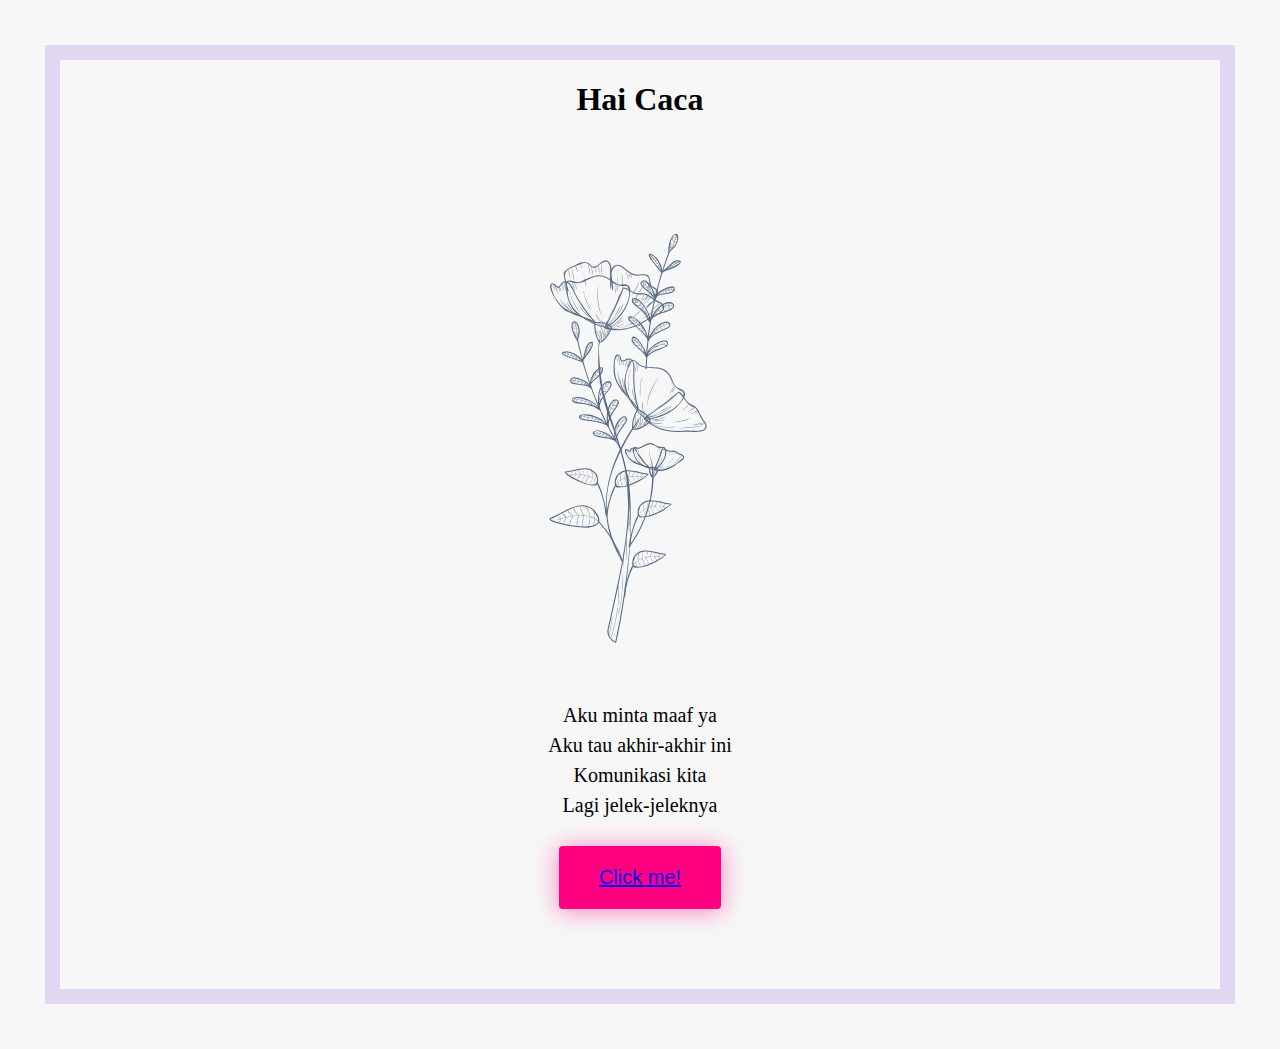
<file: index.html>
<!DOCTYPE html>
<html lang="en" >
<head>
  <meta charset="UTF-8">
  <title>Sorry :(</title>
  <meta name="viewport" content="width=device-width, initial-scale=1"><link rel="stylesheet" href="./style.css">

</head>
<body>
<!-- partial:index.partial.html -->
<div class="body-cont">
  <h1>Hai Caca</h1>
<svg
  xmlns="http://www.w3.org/2000/svg"
  viewBox="0 0 397.332 500"
>
  <title>Artboard 1</title> 
  <defs>
    <pattern id="watercolour" patternUnits="userSpaceOnUse" width="100%" height="100%">
    <image xlink:href="https://static.vecteezy.com/system/resources/previews/000/204/155/large_2x/vector-watercolour-texture-background.jpg" width="100%" height="100%"/>
  </pattern>
    <mask id="mask1">
      <path
        id="mask1"
        d="M169.913,113.225c.545-.5.584-.5.952.082,1.246,1.431,2.4-3.082,4.068-1.545,1.2.44,2.7-.725,4.318-1.038,1.054,1.215,1.917.8,2.181-.872a143.905,143.905,0,0,1,22.468.275c1.466,2.353,3.923-.433,5.382,1.04a16.925,16.925,0,0,1,2.808,13.059c-1.674,2.39-.711,4.146-3.028,5.4,1.965,2.086-.556,2.463-1.816,3.279-2.205.336-5.629,2.373-2.841,5.387,2.281-.4,4.046-1.919,5.331.959,2.426.237,7.911,2.826,6.688,5.107,3.1-.909,2.753.71,5.329,2.428-2.5,2.208-5.736,2.61-8.235,4.892-.659.306-1.828-2.45-2.413-1.345.829,6.2,7.955,3.868,7.593,10.172.406,3.487-4.639,2.383-6.319,4.266-2,2.585-.944,6.335-4.189,7.925-.809.53-1.016-.042-1.5-.67-.669,2.622-1.883.42-2.9-.393-5.984,4.579-12.5,8.925-20.273,4.487-3.3-.833-5.911,2.285-7.789,2.351,1.129-1.989-8.222,3.713-9.93,3.567-7.308,3.006-15.243,1.955-22.491.358-3.1-.076-1.067-5.7-3.83-5.333,3.977-3.516-3.327-4.478-5.294-4.544-2.555-.861-4.185-.2-6.662-2.268.488-1.237,1.521-1.432.018-2.231-1.369,5.142-3.352-2.75-5.775.214-1.222.909-.285-2.447-1.771-.853-.088-1.636,1.244-2.246-.461-3.159,1.317-.626-.1-1.99.937-3.092.486-1.131-.789-.158-1.163-1.548-1.815,2.689.6-3.172,1.257-.256,1.321.453.012-1.129,1.163-1.272.913-.808,1.72-1.8,2.682-2.528,2.445-2.9-5.811-1.43-5.028-5.25-.627-2.654-1.378-1.633.2-4.894-1.889-6.415,4.891-4.242,6.036-12.3,1.1-2.211,2.119-1.587,3.641-.48-.087-1.926,1.7.573,2.542-.377a5.475,5.475,0,0,0,.485-4.17c.862-2.53,1.393-.821,1.342-4.184,1.535-.8,2.462-2.258,1.18-4.176,2-.7,3.136-.9,3.17-3.191a6.026,6.026,0,0,0,4.428-2.013c1.025-.567,2.6,1.24,2.88-.754,3.38-1.825,8.483-.779,12.5-.581a17.933,17.933,0,0,0,5.333-.068c1.187.218,1.332,3.08,2.924,1.942,1.521.535,5.235-3.832,3.03,0C169.933,114.953,170.392,114.251,169.913,113.225Zm35.559,59.642c.73-.157.812-1.226.559-1.781C205.605,171.249,205.739,172.087,205.472,172.867ZM214,150.6c-.269-.307-.458-.407-.618-.022C213.377,151.141,213.8,150.973,214,150.6Zm-91.5,8.062c-.063.17-.094.369.084.343C122.7,158.822,122.736,158.716,122.5,158.663Zm3.309-7.559c-.2-.192-.339-.1-.438.148C125.565,151.4,125.722,151.4,125.81,151.1Zm.47,3.3c.081.045.184.136.187-.016C126.385,154.336,126.294,154.247,126.28,154.407Zm2.57,13.031c-.081-.045-.184-.134-.189.017C128.744,167.509,128.834,167.6,128.85,167.438Zm-1.575-15.386c.071-.021.082-.052.036-.131C127.239,151.942,127.229,151.974,127.275,152.052Zm34.93-38.448c-.051-.043-.1-.026-.089.049C162.157,113.709,162.2,113.679,162.205,113.6Zm-38.442,43.537c-.006.091,0,.1.059.052Zm1.219-.773c-.045.08-.021.07.041.066Zm86.962,7.622c-.015-.088-.063-.123-.107-.054C211.834,164.022,211.89,164.041,211.944,163.99Zm-89.773-13.352c.006-.092,0-.1-.06-.052Zm-.025,12.791c-.058.056-.071.069.009.1Z"
        fill="#fff"
      />
    </mask>
    <mask id="mask2">
      <path
        d="M231.058,286.284c6.023,4.626.479-1.809-2.807-3.522-1.581-1.19-5.3-2.335-5.984-3.169,1.4.323,4.246.709,5.7,2.018,5.669.6,10.955,8.717,7.635,13.731-1.2,1.414-12.7,1.146-5.217,2.153.985,3.056,3.633-.447,4.829.189-.066,1.651-4.56,1.618-2.352,2.68-.485.046.147-.046.258.226-1.265.959-2.587,1.473.1,2.719,1.35.567.774,1.812-.506,1.277,1.056,2.062.812,4.116,3.325,4.4-6.906,3.334-15.526-2.795-22.314-2.127-1.581-3.63-23.153-1.579-19.484-4.637.224-1.508-1.3-.217-2.111-.576-1-1.247,1.267-1.169,2.142-.939-5.611-2.222,1.3-3.027-5.93-5.065-2.119-1.745,2.033-6.618,3.4-3.118-.195-.756.964-2.6-.684-2.518-.553-.378-.892-1.045-.073-1.465.1-.557-.8-1.7.171-1.846,2.933-.39,2.44-2.348,5.263-1.871-.472-.775-2.927-1.271-1.875-2.773.29-1.172-2.871-1.51.22-2.036-6.666.284-11.212-6.91-4.557-5.782.428.541,1.353.181,1.915.627l-.01-.014c.729.546,1.951.343,2.818.546.074.774.483.772,1.035.5,3.558,1.81,9.3.793,11.712,4.82-.08.251-.294.229-.518.22-1.157.264.732.518-.079,1.268.147.991,1.606-.727,2.326-.142.9-.524,3.2-.315,3.731.338.206-.805,1.206.551,1.695-.416.915,2.605,1.188-1.188,1.743,1.391.209-1.048,3.109.586,4.262.176,3.307-.06,6.7,1.192,9.608,2.5.2.368.38-.032.623.237C230.69,286.8,231.563,286.809,231.058,286.284Zm-35.222-3.5c.349.454-.3-.429-.769-.256C194.342,282.8,195.507,282.824,195.836,282.784Zm-5.594-.4.1-.021C189.527,281.855,189.746,283.256,190.242,282.379Zm3.617.565c.532-.9-.458-1.524-1.149-.725Zm32.311,2.169c-.6-.61-.814-.667-1.833-.5A2.886,2.886,0,0,0,226.17,285.113ZM184.033,291.1c.372-.176.419-.517-.067-.579C183.542,290.576,183.9,290.858,184.033,291.1Zm18.93-12.125c-.23.135-.305.274-.05.4C203.286,279.44,203.225,279.112,202.963,278.979Zm19.783,5.336c.222.015.543.227.531-.057C223.04,284.185,222.911,284.02,222.746,284.315ZM185.88,271.33c.093.141.163.127.276.019C186.057,271.223,185.961,271.152,185.88,271.33Zm3.427,10.438c-.135.157-.381.2-.2.381C189.288,282.03,189.39,282.032,189.307,281.768Zm12.032-2.4c-.025.147.064.164.19.1C201.584,279.337,201.461,279.331,201.339,279.368Zm-10.572,3.518c.1.05.112,0,.114-.085C190.8,282.794,190.755,282.8,190.767,282.886Zm31.686-5.95c.027-.065.093-.165-.018-.18C222.293,276.827,222.326,276.882,222.453,276.936ZM227,285.448c-.139.046-.016.1.07.137C227.223,285.556,227.072,285.493,227,285.448Zm-21.092-6.736c.037.057.069.061.12.017C205.993,278.673,205.961,278.669,205.91,278.712ZM194.3,283.534l.07-.007C194.336,283.49,194.322,283.479,194.3,283.534Zm5.861-4.921c0,.074.044.112.107.066C200.293,278.609,200.235,278.583,200.164,278.613Zm-3.338,4.374c-.07-.025-.1-.026-.1.056C196.792,283.067,196.825,283.069,196.826,282.987Z"
        fill="#fff"
      />
      <path
        data-name="mask2"
        d="M237.786,269.033a6.762,6.762,0,0,1,.3,2.094.927.927,0,0,0,.305.636,5.321,5.321,0,0,0,1.074.838,9.272,9.272,0,0,1,2.529,1.974,3.577,3.577,0,0,0,.9.536c0,.006.092.06.108.131a1.4,1.4,0,0,0,1.016,1.115c.884.3,1.114.931.849,1.895-.01.035-.055.061-.084.092s-.069.056-.107.061c-.35.049-.725-.121-1.031.256a1.254,1.254,0,0,0-.164,1.073,16.412,16.412,0,0,1-.405,4.231,1.455,1.455,0,0,1-.459.724,5.93,5.93,0,0,1-.817.587.71.71,0,0,0-.117.215c-.13.987-.214,1.062-1.132,1.061-.541,0-1.083,0-1.622.045a1.67,1.67,0,0,1-1.673-.576,3.08,3.08,0,0,0-.552-.466l.435-.529c-.417-.529-.824-1.046-1.279-1.622a2.621,2.621,0,0,1,.3-.609c.46-.543.954-1.057,1.431-1.586a3.69,3.69,0,0,0,.565-.673,5.514,5.514,0,0,1,1.923-1.934.876.876,0,0,0-.081-1.588,1.994,1.994,0,0,0-1.651-.335,6.025,6.025,0,0,1-.993.108c-.292-.424.264-.542.324-.881-.066-.065-.137-.2-.233-.22a3.838,3.838,0,0,1-1.819-.737c-.095-.081-.24-.123-.3-.221-.556-.929-1.551-.989-2.429-1.283a4.267,4.267,0,0,0-1.867,2.061c.5.364,1.024.7,1.04,1.489-.973-.1-1.446-.947-2.255-1.229a11.749,11.749,0,0,1-2.257-1.424c.557,1.2.557,1.2.524,1.783h.017a.933.933,0,0,0-1.1.134c-.295-.2-.48-.577-.912-.457.578-.661.095-1.282.043-1.96l-1.062.515c.243.406.776.6.651,1.143a.374.374,0,0,0-.083-.05.246.246,0,0,0-.077,0l.16.034.4.317-.6.525a1.332,1.332,0,0,0,.939.769c.766.145.943.676,1.02,1.4l-.77.123c0-.12,0-.241-.014-.361-.015-.187.044-.413-.22-.482a.127.127,0,0,0-.1.037.461.461,0,0,0,.026.645c.069.08.211.1.319.142l.041.809c-.483.171-.4-.251-.638-.445-.656-.021-1.4-.069-2.137-.061a3.165,3.165,0,0,1-1.175-.289c0-.258,0-.463,0-.678-.455-.459-.928-.082-1.44,0a4.886,4.886,0,0,0-2.99-1.17l-.328-1.072c-.2-.094-.429-.19-.647-.3s-.422-.237-.626-.354a2.969,2.969,0,0,0-.362.193c-.681.51-.909.5-1.477-.062a1.8,1.8,0,0,1-.669-1.277l-1.592-.956c-.114.181-.24.383-.367.584-.472-.183-.731.337-1.137.356-.114,0-.3-.037-.335-.112-.219-.486-.9-.556-1-1.145-.018-.1-.163-.18-.249-.269-.021-.07-.038-.141-.064-.208a.339.339,0,0,0-.065-.084c0,.046-.026.105-.006.135a.956.956,0,0,0,.152.153c-.158.026-.339.113-.47.065a4,4,0,0,1-.633-.379.378.378,0,0,0-.551.068.769.769,0,0,0-.145.562,6.356,6.356,0,0,0,.517.938c-.154.291-.521.322-.542.687a.5.5,0,0,1-.483.492c-.3.011-.376-.217-.479-.466a4.875,4.875,0,0,0-.569-.933c-.056-.078-.212-.084-.375-.142-.085.248-.16.468-.255.747l-.765-.629c.067-.145.234-.338.2-.488a.726.726,0,0,0-.393-.416,1.934,1.934,0,0,0-.608-.07h.02c-.473-.258-.943-.522-1.42-.772-.456-.239-.85-.487-.833-1.116.008-.273-.292-.382-.568-.273-.257.1-.507.224-.788.349l.548.825c-.318-.082-.512-.074-.611-.167a15.829,15.829,0,0,1-1.391-1.411,13.836,13.836,0,0,1-1.039-1.54.717.717,0,0,1,.12-.82l.6.492a2.33,2.33,0,0,0,.178.7c.26.407.583.773.884,1.16a1.426,1.426,0,0,0,.672-.695,7.3,7.3,0,0,1-.907-.45,9.773,9.773,0,0,1-.843-.71.582.582,0,0,0-.583-.481c-.209-.131-.427-.249-.625-.4-.152-.113-.017-.635-.421-.362-.29.2.035.422.1.641.159.507.267,1.032.412,1.613-.186.055-.363.17-.476.127-.3-.116-.72-.232-.827-.471a2.33,2.33,0,0,0-1.575-1.3,1.3,1.3,0,0,1-.435-.239c-.659-.558-1.285-1.159-1.97-1.683a4.921,4.921,0,0,0-2.011-1.177,1.616,1.616,0,0,1-.609-.373c-.26-.2-.485-.453-.752-.645a.814.814,0,0,0-.47-.122.409.409,0,0,0-.291.194.523.523,0,0,0,.015.345.38.38,0,0,0,.168.176c1.515.94,2.795,2.212,4.353,3.094a1.634,1.634,0,0,1,.653.554,1.719,1.719,0,0,0,1.464.9c.244.316.393.663.655.813.437.25.432.668.549,1.071a3.736,3.736,0,0,1,.947.194,2.491,2.491,0,0,1,.751.643.714.714,0,0,1,.152.551c-.037.16-.248.281-.4.435-.443-.417-.826-.787-1.221-1.145a5.9,5.9,0,0,0-.765-.633,22.745,22.745,0,0,1-2.112-1.31,18.993,18.993,0,0,0-1.962-1.511,23.5,23.5,0,0,1-2.166-1.671,2.048,2.048,0,0,0-1.2-.609.975.975,0,0,1-.775-.548,2.943,2.943,0,0,0-.686-.705c-.526-.4-1.08-.755-1.623-1.129a1.689,1.689,0,0,1-.2-.137c-2.123-1.987-1.888-1.993-4.366-3.333a4.429,4.429,0,0,1-1.54-1.235,4.286,4.286,0,0,0-.83-.722c-.128-.1-.286-.166-.425-.258-.97-.639-.98-.655-1.363-1.851a2.069,2.069,0,0,0-1.566-.577.768.768,0,0,1-.919-.647,2.185,2.185,0,0,0-1.433-1.6,1.713,1.713,0,0,1-.666-.523,3.465,3.465,0,0,0-.886-.846,2.2,2.2,0,0,1-.723-.828,3.571,3.571,0,0,0-1.809-1.652,6.331,6.331,0,0,1-1.924-1.5,41.246,41.246,0,0,0-4.5-3.9,3.346,3.346,0,0,0-.541-.306,7.046,7.046,0,0,1-1.886-1.41,4.425,4.425,0,0,0-1.257-1,1.776,1.776,0,0,1-.733-.653,25.7,25.7,0,0,0-2.994-3.327c-.581-.649-1.2-1.264-1.788-1.906-.47-.515-.487-.738-.1-1.321a4.05,4.05,0,0,1,.693-.888,3.6,3.6,0,0,0,1.215-2.517,17.18,17.18,0,0,1,.667-2.5l.768-.3a1.583,1.583,0,0,0-.133-1.195c.265-.4.546-.806.817-1.222.339-.52.909-.543,1.5-.7,0-.439,0-.887.008-1.4a2.125,2.125,0,0,0,.931-2.138.925.925,0,0,1,.837-1.062,8.686,8.686,0,0,1,1.016-.065l1.932-1.831,1.764-.091c1.109,1.225,1.223,1.255,3.008.8-.326-.391-.513-.881-1.113-.908-.035-.273-.06-.548-.109-.82-.036-.2-.123-.4-.149-.6-.058-.46.205-.752.651-.69.74.1,1.473.259,2.212.367.61.089,1.225.142,1.965.225.065.177.159.486.288.78.309.707.787.784,1.343.253.3-.288.635-.543.952-.815.126-.109.33-.212.355-.342.218-1.171,1.411-1.6,1.931-2.648a5.371,5.371,0,0,0-.4-.664q-1.038-1.319-2.107-2.612c-.5-.606-1.038-1.185-1.554-1.78-.3-.345-.6-.687-.873-1.055a.848.848,0,0,1-.2-.559,1.673,1.673,0,0,0-.348-1.167c-.541-.932-1.088-1.86-1.631-2.791a1.379,1.379,0,0,1-.17-.333,6.266,6.266,0,0,0-1.208-2.147,11.1,11.1,0,0,0-2.148-2.228,8.2,8.2,0,0,1-.736-.672c-.557-.557-1.1-1.127-1.659-1.684a2.135,2.135,0,0,1-.737-1.294,2.931,2.931,0,0,1,2.122.483c.312.206.59.463.905.661a1.5,1.5,0,0,0,1.51.285c.293-.123.711.06,1.132.111a1.65,1.65,0,0,0,.07-1.647,3.859,3.859,0,0,1-.155-2.805,2.289,2.289,0,0,1,.251-.389c.167.133.378.219.444.37a5.942,5.942,0,0,1,.384,1.185,2.362,2.362,0,0,0,.68,1.3,2.574,2.574,0,0,1,.91,1.976,2.006,2.006,0,0,0,.681,1.434c.852.848,1.711,1.688,2.567,2.532a.977.977,0,0,0,1.343.22c.44-.286.879-.111,1.331-.04,1.315.207,2.635.384,3.954.558a1.816,1.816,0,0,0,.518-.111,8.272,8.272,0,0,0-1.5-2.047c-1.82-2.161-3.524-4.41-5.17-6.705-.459-.641-.924-1.279-1.331-1.953a2.667,2.667,0,0,1-.049-2.855c.207-.366.4-.744.622-1.1a.654.654,0,0,1,.863-.314,4.431,4.431,0,0,1,1.071.61c.714.569,1.4,1.172,2.082,1.781,1.207,1.079,2.411,2.162,3.6,3.264,1.611,1.5,3.2,3.017,4.808,4.515.638.593,1.313,1.147,1.964,1.727,1.209,1.077,2.462,2.11,3.6,3.255a7.768,7.768,0,0,0,4.9,2.185,22.355,22.355,0,0,1,4.546.79,1.4,1.4,0,0,0,.616.07,1.439,1.439,0,0,1,1.059.28,3.8,3.8,0,0,0,1.508.546,3.9,3.9,0,0,1,1.6.651,5.454,5.454,0,0,0,3.4.984,17.45,17.45,0,0,1,5.331.413c1.948.574,4,.768,5.882,1.6a15.735,15.735,0,0,1,2.307,1.223,13.228,13.228,0,0,1,5.019,5.407c.174.375.439.706.649,1.064a2.1,2.1,0,0,0,.9.821,4.05,4.05,0,0,1,1.487,1.106,1.152,1.152,0,0,0,.987.443c.668,0,1.339.038,2-.02a26.435,26.435,0,0,1,5.117.259c.166.017.329.055.494.074.743.087,1.59-.014,2.166.475.647.549,1.465.288,2.1.65a9.665,9.665,0,0,1,3.628,2.964,2.7,2.7,0,0,1,.408.765c.117.48.087,1.005.677,1.23.107.041.171.28.192.436a6.006,6.006,0,0,1-.338,3.328c-.486,1.111-.872,2.267-1.293,3.406a1.614,1.614,0,0,0,.125,1.448c.281.46.6.9.919,1.332q.858,1.146,1.743,2.268a3.266,3.266,0,0,0,2.142,1.573.993.993,0,0,1,.816.692c.275.7.519,1.407.8,2.1a4.373,4.373,0,0,0,.466.862c.351.5.736.976,1.137,1.5l.569-.165a5.743,5.743,0,0,0,1.535,2.31l.422-.408a2,2,0,0,1,1.155,1.236,3.139,3.139,0,0,0,1.113,1.455c1.549,1.25,3.082,2.52,4.62,3.784a4.722,4.722,0,0,1,1.611,1.862,1.072,1.072,0,0,0,.3.4,10.267,10.267,0,0,0,3.025,2.152,11.753,11.753,0,0,1,1.35.7,9.62,9.62,0,0,0,.387,1.14,7.073,7.073,0,0,0,.631.9,2.533,2.533,0,0,1-.7.1c-.445-.091-.874-.265-1.321-.342a.76.76,0,0,0-.551.194.517.517,0,0,0-.034.69,2.593,2.593,0,0,0,.248.279c.581.689.6.7.147,1.5a3.324,3.324,0,0,0-.338,1.2.625.625,0,0,1-.658.629c-.373.04-.751.035-1.126.056a1.376,1.376,0,0,0-1.293.626.834.834,0,0,1-.272.259.83.83,0,0,0-.275,1.2,3.086,3.086,0,0,1,.149.542,4.553,4.553,0,0,0-2.43,1.652c.182.247.633-.024.657.5l-.908.384c.285.293.521.56.782.8s.561.468.833.692c-.561.867-1.339,1.076-2.022.591-.167-.119-.282-.318-.458-.416a.843.843,0,0,0-.576-.139,4.338,4.338,0,0,1-2.533.007c-.311.3-.138.526.007.711a1.025,1.025,0,0,1,.275,1.025,1.055,1.055,0,0,0,.139.7,2.035,2.035,0,0,1,.254,1.68,1.042,1.042,0,0,0,.107.843c.141.282.254.579.4.925a3.175,3.175,0,0,1-2.043-1.05,1.422,1.422,0,0,1-1.763-.693l-1.146.092c.285.261.459.414.625.575a.638.638,0,0,1,.149.694c-.088.28-.314.35-.584.386a3.634,3.634,0,0,1-2.287-.462c-.944-.52-1.867-1.08-2.814-1.6a4.772,4.772,0,0,0-1.962-.755,1.8,1.8,0,0,1-.792-.328,6.678,6.678,0,0,0-1.348-.623,6.319,6.319,0,0,1-1.488-.829c-.158-.113-.206-.439-.221-.675a.946.946,0,0,0-.461-.829,1.234,1.234,0,0,1-.392-.3c-.459-.664-1-.675-1.743-.42a2.063,2.063,0,0,1-1.979-.127c-.734-.524-.762-.482-1.466.146-.156.14-.324.268-.486.4-.073.021-.148.036-.219.063a.382.382,0,0,0-.087.071c.049,0,.111.032.143.011A.99.99,0,0,0,237.786,269.033Zm4.6,9.715c.359-.083.76-.106.849-.65a3.668,3.668,0,0,0-1.084-.837,6.533,6.533,0,0,1-.112.7,5.845,5.845,0,0,1-.253.616l.62.174ZM178.8,194.737a5.356,5.356,0,0,0,.319.621c.726.959,1.425,1.94,2.2,2.857a26.525,26.525,0,0,0,1.922,1.946,2.547,2.547,0,0,0,1.5.551.474.474,0,0,0,.579-.263,7.227,7.227,0,0,0-.676-.813q-2.632-2.378-5.291-4.726C179.271,194.839,179.129,194.837,178.8,194.737Zm26.99,76.286c-.351-.151-.569-.262-.8-.338-.25-.082-.233-.555-.617-.449-.191.481.095.745.386.967S205.374,271.348,205.789,271.023Zm17.33,1a.7.7,0,0,0-.163.836.331.331,0,0,0,.651-.075,1.773,1.773,0,0,0-.189-.683C223.389,272.035,223.211,272.042,223.119,272.021Zm-35.927-10.029a.367.367,0,0,0-.576-.009.334.334,0,0,0,.018.32.33.33,0,0,0,.53,0A.772.772,0,0,0,187.192,261.992Zm13.774,5.979-.081.185a1.218,1.218,0,0,0,.265.21c.128.054.293.163.413-.139ZM170.9,218.978c.155.31.4.187.633.131a.134.134,0,0,0,.068-.094c0-.032-.016-.1-.038-.1C171.334,218.857,171.1,218.7,170.9,218.978Zm25.577,48.544-.321.024c.006.038.008.107.019.108.111.015.223.019.335.026Zm26.9,9.94-.2-.078c.007.072-.009.163.028.21s.131.057.2.083Zm-20.759-7.392a1.245,1.245,0,0,0-.028.18c0,.008.08.036.093.023a1.086,1.086,0,0,0,.117-.157Zm19.448,6.977.074.124.032-.087Zm3.311-3.641a.757.757,0,0,0,.1-.024c-.007-.067-.022-.132-.035-.2a.663.663,0,0,0-.1.026A1.643,1.643,0,0,0,225.375,273.406Zm3.205-2.548-.071.063.084.035Zm-7.676,5.457-.095-.007.04.09Zm-10.511-4.158c.028.009.061.032.081.024s.025-.05.037-.076c-.028-.009-.061-.031-.082-.023S210.4,272.131,210.393,272.157Zm-3.273-1.184-.094-.006.039.087Zm-4.528-3.215-.03-.089-.06.055Zm-7.17-1.016c.028-.016.074-.027.08-.048s-.025-.057-.039-.086c-.028.016-.075.027-.08.048S195.407,266.713,195.422,266.742Zm-31.969-71.785.079.019-.031-.076Z"
        fill="#fff"
      />
    </mask>

  </defs>
  <path
    mask="url(#mask1)"
    class="path"
    pathLength="1"
    d="M86.346,128.409s142.229-13.231,136.332-9.342-135.206,25.156-130.7,30.72,149.905-6.405,142.527-1.265-99.714,29.6-113.237,36.8"
    fill="none"
    stroke="url(#watercolour)"
    stroke-miterlimit="10"
    stroke-width="34"
  />
  <path
    mask="url(#mask2)"
    class="path"
    pathLength="1" d="M168.872,180.321s120.75,73.041,113.993,80.945S175.03,209.684,161.654,210.907s39.611,61.864,80.13,67.666,10.365,4.484,10.365,4.484-84.924-3.486-77.442.477,57.614,20.724,68.526,27.113"
    fill="none"
    stroke="url(#watercolour)"
    stroke-miterlimit="10"
    stroke-width="34"
  />
  
    <g id="illustration">
    <g id="frond">
      <path
        d="M204.809,211.742A322.8,322.8,0,0,1,226.2,103.6c.229-.6-.737-.862-.964-.266a334.388,334.388,0,0,0-12.686,41.089,314.655,314.655,0,0,0-8.736,67.317A.5.5,0,0,0,204.809,211.742Z"
        fill="#465b78"
      />
      <g>
        <path
          d="M225.744,103.458c2.251-1.7,6.061-6.538,5.623-5.849,7.573-17.56-6.682-10.952-5.937,5.789"
          fill="none"
        />
        <path
          d="M226,103.889a43.334,43.334,0,0,0,5.656-5.915l-.606-.078h0a2.516,2.516,0,0,1-.112-.541c-.34.549.522,1.049.863.5,7.949-17.34-7.307-13.638-6.868,5.536,1.371,2.866,1.65-10.166,3.144-11.458,4.873-10.271,6.789.65,2.861,5.417l.863.5a.523.523,0,0,0-.043-.671h0c-2.408.548-3.844,4.5-6.263,5.84-.5.387-.005,1.256.5.864Z"
          fill="#465b78"
        />
      </g>
      <g>
        <path
          d="M219.712,121.927c5.31-2.479,13.365-4.083,16.458-9.089-5.289-4.248-11.85,6.578-16.473,8.931"
          fill="none"
        />
        <path
          d="M219.845,122.409c4.1-2.1,16.758-5.082,16.649-10.138-6.335-3.954-11.931,6.357-17.05,9.075-.538.349-.037,1.215.5.864,3.573-1.74,12.3-13.437,15.7-8.92-.743,2.952-19.038,8.213-15.8,9.133Z"
          fill="#465b78"
        />
      </g>
      <g>
        <path
          d="M219,122c.15-10.313-14.856-22.336-10.86-12.738l10.736,13.626"
          fill="none"
        />
        <path
          d="M219.5,122c-1.391-16.046-18.416-21.827-10.717-11.121,3.182,4.036,6.573,8.344,9.741,12.363.4.5,1.1-.207.707-.707-.184-1.143-14.553-16.063-10.755-16.184,5.953,2.065,9.189,9.7,10.029,15.649.067.634,1.068.641,1,0Z"
          fill="#465b78"
        />
      </g>
      <g>
        <path
          d="M212.89,144.618c2.115-5.718,23.816-12.842,15.937-4.136-4.571,2.694-10.66,1.3-15.34,3.794"
          fill="none"
        />
        <path
          d="M213.244,144.972c1.456-4.835,22.082-12.529,15.408-4.974-4.707,2.75-10.638,1.283-15.425,3.847-.571.3-.066,1.161.5.863,2.609-1.361,5.595-1.526,8.462-1.871,3.12-.388,10.229-1.4,8.532-5.95-2.881-4.892-22.072,7.433-17.489,8.085Z"
          fill="#465b78"
        />
      </g>
      <g>
        <path
          d="M212.643,146.423c.358-4.4-8.639-21.892-13.2-13.945-.174,2.745,9.006,9.275,10.515,11.28,1.2,1.122,2.508,2.576,2.136,4.175"
          fill="none"
        />
        <path
          d="M213.143,146.423c.18-5.2-9.173-23.051-14.193-13.946,1,4.51,7.09,7.471,9.945,10.962,1.16,1.086,3.072,2.546,2.724,4.361-.12.628.843.9.965.265-.42-5.741-7.727-8.615-11.043-12.886-2.993-2-1.1-5.569,2.152-3.84a23.229,23.229,0,0,1,8.454,15.081c.035.64,1.035.645,1,0Z"
          fill="#465b78"
        />
      </g>
      <g>
        <path
          d="M208.462,166.926c4.46-7.324,13.905-6.965,20.375-11.227a2.629,2.629,0,0,0-1.255-4.766c-8.908-1.546-15.347,7.9-18.646,14.972"
          fill="none"
        />
        <path
          d="M208.892,167.178c3.339-8.323,23.367-6.883,21.257-15.133-4.129-4.381-11.014-.495-14.425,3.028-1.387.931-9.585,11.665-6.354,11.079a31.714,31.714,0,0,1,5.67-8.934c3.2-3.657,9.192-8.317,14.008-4.961,3.051,6.052-17.964,6.411-21.017,14.413-.353.539.512,1.041.863.5Z"
          fill="#465b78"
        />
      </g>
      <g>
        <path
          d="M208.128,168.669c2.518-8.925-19.273-31.532-15.932-18.7,5.606,6.148,13.351,10.742,15.873,19.269"
          fill="none"
        />
        <path
          d="M208.628,168.669c.4-7.568-8.351-22.742-16.413-22.705-4.412,4.573,5.464,9,8.036,12.134a31.279,31.279,0,0,1,7.335,11.255c3.139,1.289-3.394-8.571-4.385-9.516-1.723-3.7-13.76-9.052-10.438-12.995,8.211,2.541,14.611,13.295,14.867,21.826a.5.5,0,0,0,1,0Z"
          fill="#465b78"
        />
      </g>
      <g>
        <path
          d="M206.285,185.527c4.134-7.212,12.93-8.376,19.32-12.6,2.434-2.445-.981-5.057-3.57-4.072-7.9,1.674-12.285,9.175-15.591,15.894"
          fill="none"
        />
        <path
          d="M206.717,185.78c4.09-6.943,12.467-8.262,18.853-12.148,3.41-2.6-.364-6.571-3.765-5.238-8,1.715-12.408,9.316-15.792,16.1-.294.571.568,1.078.864.5,3.068-5.951,6.64-12.767,13.382-15.144,3.489-2.087,8.585,1.031,3.546,3.715-6.41,3.147-14.058,5.151-17.95,11.7a.5.5,0,0,0,.864.5Z"
          fill="#465b78"
        />
      </g>
      <g>
        <path
          d="M206.267,185.32c-1.092-8.557-7.222-17.633-14.97-21.607-3.142-1.489-4.071,2.472-1.565,4,6,5.682,13.284,10.418,16.961,18.09"
          fill="none"
        />
        <path
          d="M206.767,185.32c-1.385-9.009-7.767-19.724-16.843-22.387-3.43.238-2.254,4.256-.121,5.543,5.848,5.479,12.909,10.152,16.455,17.589.277.58,1.139.074.864-.5-2.029-7.7-19.79-17.494-18.157-21.276,5.314-1.026,9.23,5.93,12.231,9.551a23.815,23.815,0,0,1,4.568,11.493C205.818,185.978,206.82,185.971,206.767,185.32Z"
          fill="#465b78"
        />
      </g>
      <g>
        <path
          d="M204.452,201.279c4.368-5.31,11.181-7.153,17.257-9.755,11.015-7.869-13.618-8.024-16.869,9.371"
          fill="none"
        />
        <path
          d="M204.805,201.634c4.824-6.187,13.1-7,19.289-11.011,4.514-11.06-18.953-2-19.731,10.138-.141.627.823.9.964.266a18.675,18.675,0,0,1,12.528-13.717c1.922-.751,6.117-1.511,6.111,1.6-2.222,3.474-7.5,3.579-10.9,5.63-1.5.209-11.592,6.788-8.265,7.09Z"
          fill="#465b78"
        />
      </g>
      <g>
        <path
          d="M204.59,200.745a30.369,30.369,0,0,0-8.754-16.561c-3.726-3.973-6.623,1.16-3.1,4.068,3.948,4.389,9.392,7.571,12.077,12.828"
          fill="none"
        />
        <path
          d="M205.072,200.612c.949-5.078-14.187-28.123-14.181-14.166,3.459,5.807,10.435,8.708,13.486,14.886.3.572,1.161.067.865-.5-2.817-6.649-11.648-9.34-13.653-16.1,2.139-4.976,7.73,4.318,9.058,6.485C202.179,192.143,204.2,203.75,205.072,200.612Z"
          fill="#465b78"
        />
      </g>
      <path
        d="M192.081,183.385c.809.629,1.583,1.3,2.338,1.994.1-.068-.28-3.073.294-2.255h0c-.022.058.047,2.47-.015,2.513q.918.86,1.783,1.776c0-3.313.617-2.006.258.292.534.578,1.07,1.156,1.549,1.782l.3-2.011c.655-.739-.119,2.283-.045,2.334.624.786,1.211,1.6,1.775,2.43.086-.107.093-2.031.42-1.881.278-.014-.212,2.119-.168,2.243a36.229,36.229,0,0,1,3.619,6.958c2.472-3.875,6.321-6.579,8.926-10.378.318.988-2.356,2.968-3.1,4.2a17.208,17.208,0,0,0,6.77-6.693c.616.7-2.152,3.288-2.892,4.268a7.819,7.819,0,0,0,5.91-5.066c.871.164-1.351,2.923-1.924,3.52a12.911,12.911,0,0,1,1.392-.465c-.013-.228.241-.159.375-.1,4.028-1.246,6.261-1.123.535.146.632.19,3.621,1.452,2.852,1.878a8.5,8.5,0,0,0-3.4-1.721c-.845.2-1.743.592-2.5.82a23.19,23.19,0,0,0-2.291.955c1.2,0,4.918.754,4.679,1.776-4.087-3.287-8.451-.071-11.509,2.709a7.48,7.48,0,0,0-.55.53c1.421-1.308,5.664-2.786,6.559-1.52-5.654-1.408-9.527,6.073-8.315,3.5-.542.528-.845,1.472-1.428,1.849.446,2.148-2.928-6.173-3.891-6.915-3.1.36-4.485-.14-.2-.289q-.865-1.292-1.827-2.512a9.463,9.463,0,0,0-3.563.555c-.439-.727,2.637-.848,3.343-.826-.522-.646-1.058-1.28-1.619-1.891a7.22,7.22,0,0,0-3.843.137c-.416-.786,2.8-.664,3.513-.483-1.159-1.869-3.236-2.064-5.06-2.351.739-.435,2.028.067,2.9.228C193.725,184.9,191.341,183.573,192.081,183.385Z"
        fill="#465b78"
      />
      <path
        d="M189.171,163.879c.438.322.872.65,1.307.976.16-1.82.611-1.045.273.2q1.131.851,2.245,1.732c.084-.482-.523-2.552.127-2.143-.026.082.249,2.309.155,2.371q1.167.927,2.3,1.9c-.093-4.057.6-2.769.277.254.833.73,1.661,1.477,2.433,2.275.406-3.038.848-2.112.258.259.718.738,1.4,1.515,2.052,2.31-.163-2.672.436-1.4.313.385.411.514.793,1.049,1.173,1.585.14-2.449.6-1.318.267.36.038.054.081.1.119.16a.125.125,0,0,1,.08.121c1.381,2.238,3.076,4.958,3.263,7.5-1.044-2.318-1.847-5.168-3.508-7.337-.055-.106-3.306.6-2.477-.072l2.208-.2.01-.111a21.269,21.269,0,0,0-1.41-1.873c-.05-.12-3.66.347-2.806-.269l2.565-.029c-.625-.756-1.27-1.494-1.952-2.2-3.41.885-5.137.644-.253-.253-.779-.792-1.583-1.562-2.415-2.3-3.368,1.145-5.072.586-.216-.179-.791-.7-1.591-1.378-2.421-2.024,0,.032-3.23.3-3.248.313-.858-.537,2.888-.442,2.924-.57q-.963-.757-1.938-1.5c-.123-.04-2.509.539-2.484.255-.17-.317,2.062-.419,2.153-.505C190.26,164.911,188.522,164.141,189.171,163.879Z"
        fill="#465b78"
      />
      <path
        d="M212.8,174.963a10.225,10.225,0,0,1-1.146,2.534,19.067,19.067,0,0,1,1.918-1.639c.8-2.772,1.954-4.181.418-.337a34.186,34.186,0,0,1,3-2.047c.755-3.45,1.656-4.513.373-.227.85-.5,1.728-.955,2.62-1.378-.424-.059,1.5-2.623,1.456-2.752.97-.43-1.266,2.453-1.18,2.548.022.014.041.033.063.047,6.365-2.628,7.844-2.428.283.214,3.481,2.741,2.795,2.9-.307.141a32.7,32.7,0,0,0-3.039,1.587v.011c3.728,2.624,2.7,2.672-.278.158a32.657,32.657,0,0,0-2.854,1.957c3.676,1.723,2.549,1.816-.255.206-.857.671-1.684,1.378-2.47,2.13,5.286-.24,4.028.331-.307.316-6.283,7.608-6.442,6.927-.324-.117a.153.153,0,0,1,.128-.166C211.509,177.685,212.459,174.387,212.8,174.963Z"
        fill="#465b78"
      />
      <path
        d="M192.807,146.664c.456.372.9.765,1.337,1.154.054-.326-.17-1.748.315-1.235h0a8.906,8.906,0,0,1-.06,1.449c.671.6,1.319,1.222,1.956,1.855.261-3.51.659-1.856.274.269l.052.051a.149.149,0,0,1,.173.173c.694.705,1.358,1.438,2.01,2.183.177-.523-.185-2.675.441-2.3l-.161,2.621.042.048a.143.143,0,0,1,.139.164c.65.734,1.261,1.492,1.838,2.29.628-3.377.939-2.365.245.323l.025.033a.127.127,0,0,1,.122.161c.531.723,1.036,1.463,1.53,2.211.733-3.878,1.093-2.479.209.324.41.631.8,1.274,1.182,1.921.83-2.563,1.033-1.445.2.323.345.595.666,1.2.986,1.812,1.313-2.347,1.288-1.218.166.3.575,1.6,2.818,4.814,2.24,5.833a50.409,50.409,0,0,0-3.569-7.649V161c-.108.166-.28,0-.41-.047-.225-.191-.811.053-.923-.251.191-.366.864-.063,1.172.059l.013-.038c-.389-.673-.776-1.357-1.212-2-1.866.047-2.559-.389-.212-.324-.521-.8-1.059-1.582-1.624-2.347-2.451.354-3.758-.121-.216-.284-.649-.865-1.32-1.712-2.021-2.536-.1-.108-4.052.113-3.95-.25-.15-.349,3.622.024,3.7-.057-.721-.828-1.453-1.645-2.235-2.414-.091-.083-3.6.083-3.463-.241-.109-.353,3.053.016,3.15-.067-.6-.593-1.212-1.175-1.839-1.74a6.152,6.152,0,0,0-2.491.292c-.567-.55,1.652-.607,2.123-.608C193.81,147.768,192.06,146.8,192.807,146.664Z"
        fill="#465b78"
      />
      <path
        d="M213.628,158.3c.777-.67-.423,1.76-.4,1.818.746-.741,1.5-1.47,2.281-2.175h0c.1-.067.9-2.644,1.163-2.394.264.06-.666,1.807-.657,1.934a24.1,24.1,0,0,1,2.92-2.208c-.063-.633,1.167-3.458,1.569-2.62a4.394,4.394,0,0,0-1.2,2.286.111.111,0,0,1,.106.049,13.23,13.23,0,0,1,2-1.008c-.353-.609,2.486-4.024,2.578-3.065a7.855,7.855,0,0,0-2.386,2.99,15.668,15.668,0,0,1,2.784-.823c.076-.569,2.431-2.662,2.457-1.8a5.615,5.615,0,0,0-2.119,1.734c5.921-.488,6.982.129.07.29a4.533,4.533,0,0,0,2.435,2.792c-.349.956-2.7-1.868-2.738-2.738a15.474,15.474,0,0,0-2.713.783c4.526,5.092,3.108,4.508-.281.12a13.758,13.758,0,0,0-1.942.973,7.362,7.362,0,0,0,3.392,3.353c-.727.765-3.184-2.135-3.647-3.2a23.405,23.405,0,0,0-3.08,2.3c3.707,2.129,2.951,2.391-.235.2-.99.877-1.938,1.809-2.874,2.741,3.96.72,2.3.962-.252.253-5.938,5.776-5.981,5.016-.094-.332C212.95,159.8,213.373,159.057,213.628,158.3Z"
        fill="#465b78"
      />
      <path
        d="M219.016,140.334c-.464.011,1.318-2.172,1.425-1.887.248.124-1.23,1.69-1.253,1.813a21.968,21.968,0,0,1,2.53-.947c-.2-.073,1.526-2.1,1.533-2.178.136-.138.348.075.212.212l-1.411,1.856a26.8,26.8,0,0,1,2.753-.671c.821-1.924,2.508-2.724.261-.044a15.918,15.918,0,0,1,2.195-.283c-.013-.136,1.719-1.769,1.762-1.868.135-.138.347.073.213.212l-1.567,1.618c2.858-.293,3.358.306.116.292,2.136,2.734.948,2.072-.345.024-.743.062-1.482.158-2.217.281,2.3,3.5,1.348,3.19-.306.063a20.263,20.263,0,0,0-2.695.638c2.794,3.774,1.836,3.438-.307.088-.791.247-1.568.535-2.332.854.407.187,1.49,1.96.71,1.7a2.675,2.675,0,0,0-1.011-1.573C211.822,144.867,211.819,144.217,219.016,140.334Z"
        fill="#465b78"
      />
      <path
        d="M200.313,131.4q.8.468,1.573.992c.387-2.835.863-1.931.251.178.614.427,1.2.885,1.783,1.36h.015c-.1-.428.231-3.109.683-2.307a5.1,5.1,0,0,0-.369,2.57,26.913,26.913,0,0,1,2,1.881l.066-.008c-.363-4.322.38-2.71.3.4.585.634,1.129,1.3,1.653,1.987.263-.544.189-2.959.776-2.482-.021.034-.5,2.778-.544,2.789.525.7,1.007,1.441,1.464,2.191l.063-.012c.8-3.513,1.1-1.622.13.346,3.448,6.766,2.818,6.909-.322,0-2.663.7-3.455.259-.171-.271a17.257,17.257,0,0,0-1.413-2.077c-3.5.919-4.6.548-.2-.264a28.19,28.19,0,0,0-1.93-2.281c-3.7.961-4.425.607-.26-.267-.647-.661-1.316-1.3-2.026-1.9a6.314,6.314,0,0,0-2.8,1.081c-.725-.454,1.96-1.26,2.5-1.327-.483-.391-.977-.77-1.486-1.127-.068-.091-3.314,1.169-2.658.394l2.32-.614C201.429,132.278,199.7,131.718,200.313,131.4Z"
        fill="#465b78"
      />
      <path
        d="M225.419,117.825c-.205-.218.127-.327.3-.206.4-.278.981-.677,1.39-.938a.15.15,0,0,1-.036-.165c.8-2.234,1.765-2.628.309-.029h.013c.809-.535,1.628-1.054,2.477-1.521-.121-1.864,1.023-3.3.285-.3a.265.265,0,0,1,.08.1c.472-.249.949-.489,1.441-.7.258-1.78,1.933-3.3.344-.238a.114.114,0,0,1,.055.061,12.755,12.755,0,0,1,1.84-.6c.7-1.8,1.876-2.815.366-.073,1.725-.458,2.049.086.1.293,1.371,1.6.481,1.36-.325.066v-.009a13.552,13.552,0,0,0-1.834.6c1.691,1.9.841,1.89-.282.108-.526.22-1.038.472-1.542.738,1.752,1.986,1.008,2.054-.283.156a25.635,25.635,0,0,0-2.372,1.448c3.515,1.119,1.828,1.129-.312.209-.453.3-.9.614-1.352.923,1.835,1.174,1.279,1.352-.3.207C219.764,121.924,218.155,122.13,225.419,117.825Z"
        fill="#465b78"
      />
      <path
        d="M207.99,106.48c.558.486,1.1.993,1.628,1.51.048-.553-.417-1.446-.052-1.829.261-.07.339,2.047.384,2.162.508.508,1,1.035,1.478,1.569.071-.122.031-1.985.309-1.92.372.505-.1,1.526-.035,2.2-.092,1.026,0,.008-.006.013.553.634,1.1,1.275,1.609,1.949.743-3.827.955-2.69.248.332.513.686,1,1.395,1.464,2.112a.369.369,0,0,1,.074.012c.622-3.78,1.083-2.1.13.3.452.7.874,1.427,1.281,2.158.859-3.549,1.164-2.082.177.329,3.273,6.608,2.376,6.055-.39-.117-2.913.3-3.946-.241-.167-.293-.4-.718-.814-1.426-1.274-2.105-2.636.123-3.408-.309-.219-.34-.421-.632-.854-1.255-1.31-1.861-3.21-.012-4.2-.447-.266-.345a4.241,4.241,0,0,0-4.371-2.27c.472-.539,1.752-.134,2.458-.043-.377-.448-.793-.858-1.2-1.274a6.625,6.625,0,0,0-2.252-.632c.236-.49,1.248-.1,1.687.049C209.123,107.7,207.272,106.641,207.99,106.48Z"
        fill="#465b78"
      />
      <path
        d="M230.952,92.234c-2.218-3.262-1.974-4.086.211-.213v.013c.241-.619.46-1.244.65-1.881-1.232-1.961-1.026-3.945.107-.336.729-3.035,1.31-2.84.275.076l.991-.805c.921-.119-1.064,1.22-1.118,1.254-.18.564-.382,1.121-.58,1.679.127.007,2.121-1.047,2.175-.781.238.26-2.234,1.059-2.307,1.143-.263.724-.545,1.441-.838,2.154a3.992,3.992,0,0,0,2.744-1.052c.827.489-2.182,1.569-2.868,1.368-.324.774-.67,1.539-1.029,2.3a4.429,4.429,0,0,0,2.56-.5c.748.542-2.158.972-2.692.79-.3.62-.62,1.228-.944,1.835a4.064,4.064,0,0,0,2.252-.476c.792.468-1.934.945-2.4.766-1.2,2.546-3.743,5.684-.884.907-.53-.388-2.13-3.1-1.24-3.033a5.546,5.546,0,0,0,1.392,2.765c.186-.338.376-.673.557-1.015-2.429-3.14-2.581-5.7.086-.166.285-.543.579-1.081.846-1.633a.118.118,0,0,1-.071-.062c-1-.721-2.272-2.252-2.116-3.46.652.977,1.114,2.632,2.32,3.249.418-.876.822-1.758,1.193-2.654-.949-.354-2.65-3.7-1.615-3.739h0A4.489,4.489,0,0,0,230.33,94.2c.259-.636.522-1.271.758-1.917A.107.107,0,0,1,230.952,92.234Z"
        fill="#465b78"
      />
    </g>
    <g id="stem">
      <path
        d="M160.676,184.834C153.053,268.306,205.27,275.143,185,411.06c-2.059,16.357-4.733,32.655-8.189,48.777q-.548,2.553-1.125,5.1l.616-.349a10.077,10.077,0,0,1-6.841-9.854,32.493,32.493,0,0,1,1.172-5.91q.677-2.958,1.346-5.914c1.9-8.374,3.751-16.757,5.5-25.164,31.808-143.813-13.323-122.674-16.9-224.425-.348-1.856,2.29-10.041.1-8.5-6.753,95.237,49.6,85.618,16.366,230.084-1.783,8.686-3.683,17.341-5.63,25.985-.884,3.912-1.846,7.812-2.674,11.735a10.987,10.987,0,0,0,7.3,12.916.5.5,0,0,0,.615-.349h0c3.523-15.553,6.251-31.29,8.42-47.087,4.479-34.343,7.435-69.375,2.99-103.872C180.481,271.386,155.2,227.093,160.676,184.834Z"
        fill="#465b78"
      />
      <path
        d="M172.937,441.574l-2.319,13.731q-.327,1.917-.649,3.839c-.032.188.257.269.289.079q1.161-6.865,2.32-13.731.324-1.918.649-3.838C173.262,441.465,172.97,441.384,172.937,441.574Z"
        fill="#465b78"
      />
      <path
        d="M177.925,433.392q-.855,5.574-2,11.1-1.146,5.485-2.584,10.9-.811,3.057-1.717,6.093a.15.15,0,0,0,.289.079q1.611-5.4,2.931-10.889,1.31-5.448,2.324-10.96.573-3.114,1.051-6.242C178.243,433.282,177.954,433.2,177.925,433.392Z"
        fill="#465b78"
      />
      <path
        d="M182.991,401.134c-.8,6.207-.331,15.134-1.553,22.193q-.453,3.7-1.07,7.373-.613,3.657-1.386,7.285-.1.45-.195.9c-.041.188.248.269.29.08q.8-3.642,1.432-7.314.633-3.656,1.105-7.336A169.805,169.805,0,0,0,182.991,401.134Z"
        fill="#465b78"
      />
      <path
        d="M186.1,366.077c.271,7.426-.684,16.712.172,23.231C186,382.275,186.96,372.14,186.1,366.077Z"
        fill="#465b78"
      />
      <path
        d="M183.762,380.016c-.193,5.473-.389,11.1-.58,16.588A79.3,79.3,0,0,0,183.762,380.016Z"
        fill="#465b78"
      />
      <path
        d="M179.229,414.849c-.775-13.079.071,8.4-.646,12.088q-.207,2.37-.525,4.729c-.025.191.275.189.3,0q.563-4.188.78-8.409Q179.362,419.057,179.229,414.849Z"
        fill="#465b78"
      />
      <path
        d="M189.126,348.79c-.558-6.148.352-16.041-.928-21.2a77.25,77.25,0,0,1-.155,14.386c-.048-3.6-.847,3.946-.083,3.169h0c.2-1.4.348-2.809.47-4.219-.16,7.42-.936,16.746.446,23.262a179.553,179.553,0,0,1-.217-21.749c.417,3.935-.25,13.177.722,16.111Z"
        fill="#465b78"
      />
    </g>
    <path
      id="stem-2"
      data-name="stem"
      d="M200.662,254.7c-30.335,37.323-46.676,87.965-20.493,132.057.516,1.106,2.148,5.2,2.523,2.855-29.539-52.048-10.6-91.834,17.973-134.907Z"
      fill="#465b78"
    />
    <g id="flower">
      <g>
        <g>
          <path
            d="M203.85,253.714a32.769,32.769,0,0,0-7.272-4.244A30.329,30.329,0,0,0,191.769,268c6.221-.1,11.618-3.114,16.218-7.164A11.042,11.042,0,0,0,203.85,253.714Z"
            fill="none"
          />
          <path
            d="M204.2,253.361c-2.379-1.463-5.348-4.318-8.058-4.145A31,31,0,0,0,191.269,268c5.538,1.618,12.2-2.834,16.621-6.458,1.737-2.563-1.771-6.384-3.686-8.181-.487-.416-1.2.288-.708.707a10.682,10.682,0,0,1,3.991,6.766l.146-.353c-4.5,4.019-9.9,6.909-16,7.036l.633.483a30.079,30.079,0,0,1,4.74-18.276l-.684.179C197.75,249.8,205.078,256,204.2,253.361Z"
            fill="#465b78"
          />
        </g>
        <path
          d="M194.428,257.31c-1.06-8.7.512,7.171-1.311,10.114C194.683,265.557,194.489,260.337,194.428,257.31Z"
          fill="#465b78"
        />
        <path
          d="M199.294,251.065c.254,4.654-.01,11.725-3.863,16.1C199.124,264.149,200.424,256.236,199.294,251.065Z"
          fill="#465b78"
        />
        <path
          d="M204.63,255.373c.085,3.839-2.973,7.888-4.189,10.418C202.649,263.225,205.464,258.028,204.63,255.373Z"
          fill="#465b78"
        />
        <path
          d="M201.268,257.359c.141,3.414-2.5,7.566-3.057,9.912C199.753,264.629,202.105,259.661,201.268,257.359Z"
          fill="#465b78"
        />
        <path
          d="M199.5,260.234c.134,2.151-1.858,5.324-1.618,6.706C198.522,265.169,200.334,261.321,199.5,260.234Z"
          fill="#465b78"
        />
        <path
          d="M205.121,258.973c-.343,2.111-3.1,4.6-3.231,5.941C203.007,263.454,205.708,260.212,205.121,258.973Z"
          fill="#465b78"
        />
        <path
          d="M205.722,259.834l-2.323,4.2c.037,1.217,2.5-4.171,2.582-4.049C206.074,259.819,205.815,259.668,205.722,259.834Z"
          fill="#465b78"
        />
        <path
          d="M197.743,257.434a48.221,48.221,0,0,1-2.669,8.256c.707-2.423,2.151-6.978,1.117-8.665.908,2.322-3.361,13.877-1.687,10.07C195.662,266.134,198.282,258.62,197.743,257.434Z"
          fill="#465b78"
        />
      </g>
      <g>
        <g>
          <path
            d="M258.9,261.827c-3.941-3.883-4.928-9.819-8.593-13.718-9.964-4.7-8.969-8.641-15.761-14.822-9.628,9.608-21.359,16.57-32.082,24.731,8.954,8.256,20.07,12.858,32.31,11.7C240.038,268.556,265.231,273.72,258.9,261.827Z"
            fill="none"
          />
          <path
            d="M259.335,261.574c-3.806-3.825-4.877-9.264-8.2-13.364-1.844-1.924-4.433-2.711-6.625-4.126-4.28-2.783-5.308-8.566-9.7-11.233-7.31,5.487-14.414,12.515-22.435,17.527-3.109,2.65-8.772,4.347-10.245,7.988,9.963,9.685,23.263,13.18,36.876,11.811,6.383-.738,25.78,3.334,20.345-8.611-.34-.543-1.206-.042-.863.506,4.891,10.636-13.994,6.1-19.48,7.106-13.346,1.31-26.395-1.984-36.168-11.527v.707c10.722-8.154,22.458-15.124,32.081-24.731l-.606.078c6.258,5.627,6.336,10.655,15.36,14.486C251.7,248.852,258.063,265.232,259.335,261.574Z"
            fill="#465b78"
          />
        </g>
        <g>
          <path
            d="M193.008,212.572c.64-3.959-.523-10.6-5.726-9.776-2.575,1.514-6.635,3.544-6.868-1.189-3.639-8.6-6.437,6.117-5.666,9.37-1.124,16.5,14.253,26.342,22.4,38.765A113.414,113.414,0,0,1,193.008,212.572Z"
            fill="none"
          />
          <path
            d="M193.508,212.572c.677-4.322-.8-11.4-6.555-10.2-1.459.462-3,2.278-4.649,1.786-1.5-.448-1.284-2.814-1.783-3.993-7.529-7.7-6.8,16.13-5.182,19.687,3.069,12.206,15.041,19.749,21.379,30.135.318.428,1.08.2.915-.385a113.152,113.152,0,0,1-4.12-37.033c.035-.643-.965-.641-1,0a114.164,114.164,0,0,0,4.16,37.3l.914-.385c-7.308-11.739-21.561-20.243-22.176-35.255-.006-3.685-1.286-14.109,3.456-14.6,1.2.622,1.031,2.588,1.427,3.683,2.834,5.914,8.652-5.077,11.85,3.224C193.053,207.519,191.775,214.773,193.508,212.572Z"
            fill="#465b78"
          />
        </g>
        <g>
          <path
            d="M239.062,233c-8.312-5.659-8.125-2.941-12.2-13.832-5.661-12.837-22.035-4.547-30.586-12.374-7.516-11.442-12.111,15.544-11.6,20.335.975,11.942,10.712,21.573,17.768,30.813C214.947,259.184,241.518,247.666,239.062,233Z"
            fill="none"
          />
          <path
            d="M239.5,232.745c-1.576-2.256-4.441-2.462-6.605-3.882-4.477-3.418-4.2-10.138-8.5-13.844-6.923-7.723-18.523-2.109-26.442-7.412-2.966-3.355-7.029-7.265-9.125-.665-3.241,7.788-6.24,16.434-3.839,24.875,3.3,9.988,10.631,19.8,18.032,26.637,14.69.276,31.1-7.738,37.114-21.6.736-.973-.844-6.262-1.5-3.608,3.246,12.943-25.052,26.155-36.188,24.188l.353.146c-12.414-13.822-23.84-30.374-13.569-48.969,1.019-4.019,3.527-6.15,6.35-1.861,5.484,6.3,14.592,3.378,21.763,5.292,13.739,4.744,6.241,14.722,21.287,21.2C239,233.773,239.862,233.274,239.5,232.745Z"
            fill="#465b78"
          />
        </g>
        <path
          d="M228.309,245.605a42.513,42.513,0,0,1-20.918,10.983c6.076-2.588,13.964-6.146,18.034-10.463-6.775,4.763-14.187,9.9-22.515,11.127.015-.107-.094-.179-.14-.266.882-8.789.429-10.211-.271-.391a113.652,113.652,0,0,1-1.625-14.89c-.772,3.589.723,9.927,1.234,14.348a61.772,61.772,0,0,1-10.936-27.263c-.052,9.15,6.74,22.056,11.514,28.875.057-.048.036-.126.051-.189.141.193.477-.01.689.011C208.24,257.923,224.237,251.829,228.309,245.605Z"
          fill="#465b78"
        />
        <path
          d="M195.347,206.1l-1.125,9.237c1.117-1.863.778-6.471,1.426-9.232C195.671,205.905,195.371,205.907,195.347,206.1Z"
          fill="#465b78"
        />
        <path
          d="M196.812,207.48l-.456,7.133c-.013.193.287.192.3,0C196.478,214.627,197.57,206.511,196.812,207.48Z"
          fill="#465b78"
        />
        <path
          d="M230.181,226.534c-.4,3.084-3.544,6.413-4.33,8.431C227.625,232.846,230.645,228.715,230.181,226.534Z"
          fill="#465b78"
        />
        <path
          d="M230.841,228.67c-.194,1.631-2.757,4.166-2.506,5.071C229.122,232.491,231.516,229.537,230.841,228.67Z"
          fill="#465b78"
        />
        <path
          d="M232.61,265.034c-8.354,1.683-17.462,1.049-24.614-3.951a24.859,24.859,0,0,0,11.99,1.755c-4.046-.383-10.913-.43-15.046-3.719,5.217,1.52,11.478,1.943,16.467-.028-4.841.987-10.258,1.557-15.215.064,5.1.521,12.808-.127,16.249-2.927a29.248,29.248,0,0,1-18.647,2.181c-.194-.021-.362-.2-.542-.186C208.434,263.73,224.148,268.726,232.61,265.034Z"
          fill="#465b78"
        />
        <path
          d="M243.473,244.375c-.964,2.481-4.552,4.568-5.449,6.069C239.907,249.1,243.59,246.187,243.473,244.375Z"
          fill="#465b78"
        />
        <path
          d="M249.04,247.312c-1.245,1.788-4.945,3.179-5.536,4.41C245.152,250.647,248.912,248.779,249.04,247.312Z"
          fill="#465b78"
        />
        <path
          d="M251.462,250.122a23.328,23.328,0,0,1-5.117,3.343c-.174.083-.022.342.152.259C247.89,252.853,251.511,251.315,251.462,250.122Z"
          fill="#465b78"
        />
        <path
          d="M252.012,251.059c-.246.727-2.813,2.135-2.2,2.447C250.315,253.06,252.747,251.387,252.012,251.059Z"
          fill="#465b78"
        />
        <path
          d="M245.986,257.19c-5.322,2.453-12.954,3.359-17.6,4.832C234.025,261.01,241.7,259.857,245.986,257.19Z"
          fill="#465b78"
        />
        <path
          d="M256.134,264.442c-6.748,1.67-15.4,1.7-21.38,2.794C241.551,266.7,250.5,266.493,256.134,264.442Z"
          fill="#465b78"
        />
        <path
          d="M257.922,260.92c-3.319,1.85-8.9,2.393-11.46,3.663C249.981,263.774,255.823,262.876,257.922,260.92Z"
          fill="#465b78"
        />
        <path
          d="M259.111,261.8c-1.011.982-4.956,1.494-4.96,2.241C255.384,263.591,259.21,262.78,259.111,261.8Z"
          fill="#465b78"
        />
        <path
          d="M186.748,236.206c-3.511-4.782-3.719-12.443-4.568-17.172h0a37.011,37.011,0,0,0,3.068,15.131,31.261,31.261,0,0,1-5.342-14.965c-.685,4.759,2.806,12.032,6.035,16.468a37.763,37.763,0,0,1-7.724-21.339c-.776,6.477,3.484,17.739,8.38,22.228a2.518,2.518,0,0,1,.15-.355Z"
          fill="#465b78"
        />
        <path
          d="M178.917,199.253q-.7,2.928-1.4,5.858C177.787,206.157,179.625,198.517,178.917,199.253Z"
          fill="#465b78"
        />
        <path
          d="M179.82,200.568c-.276,3.188-.924,6.774-.485,9.825C179.4,207.64,180.28,202.563,179.82,200.568Z"
          fill="#465b78"
        />
        <path
          d="M181.756,204.88c.1,1.277-.358,2.913.036,4.021C182.032,208.509,182.322,204.363,181.756,204.88Z"
          fill="#465b78"
        />
        <path
          d="M182.9,204.99c.1.1-.211,3.856.149,3.744.361.117.054-3.652.151-3.744A.15.15,0,0,0,182.9,204.99Z"
          fill="#465b78"
        />
        <path
          d="M186.874,203.121c-.447,2.142-2.349,5.89-1.744,7.38C185.265,208.254,187.291,204.573,186.874,203.121Z"
          fill="#465b78"
        />
        <path
          d="M189.33,202.853l-3.009,7.346c1.388-1.077,2.118-5.2,3.3-7.266C189.692,202.754,189.4,202.676,189.33,202.853Z"
          fill="#465b78"
        />
        <path
          d="M189.87,203.434c-1.045,3.065-3.74,7.661-3.594,10.159C187.007,210.328,189.659,206.041,189.87,203.434Z"
          fill="#465b78"
        />
        <path
          d="M188.636,217.826c-.071-1.305,1.714-4.683,1.042-5.081a38.254,38.254,0,0,0-.376,23.407C188.581,231.149,187.061,223.718,188.636,217.826Z"
          fill="#465b78"
        />
        <path
          d="M199.855,223.358c.14-1.382.993-2.942.925-4.2-2.218,5.743-2.543,12.572-2.056,18.8.468-3.71-.244-10.075,1.131-14.6Z"
          fill="#465b78"
        />
        <path
          d="M229.681,235.754c-5.4,7.125-14.248,12.3-21.276,16.049C216.3,248.385,225.438,242.464,229.681,235.754Z"
          fill="#465b78"
        />
        <path
          d="M216.116,219.527c-5.98,7.6-11.169,18.959-10.878,27.878C205.719,237.316,211.069,227.059,216.116,219.527Z"
          fill="#465b78"
        />
      </g>
    </g>
    <g id="flower-2" data-name="flower">
      <path
        d="M188.831,377.016c16.643-21.852,27.462-58.224,20.008-82.16a110.068,110.068,0,0,1-20.871,81.655c-.388.513.48,1.012.863.5Z"
        fill="#465b78"
      />
      <g>
        <g>
          <g>
            <path
              d="M211.546,303.28a16.675,16.675,0,0,0-4.286.168,15.446,15.446,0,0,0,3,9.276,12.908,12.908,0,0,0,5.007-7.517A5.62,5.62,0,0,0,211.546,303.28Z"
              fill="none"
            />
            <path
              d="M211.546,302.78c-1.432.094-3.894-.545-4.787.667.165,3.166.9,8.241,3.774,9.7,2.2-1.627,6.411-6.256,4.536-8.878-.511-.838-5.17-2.46-3.656-.5a5.315,5.315,0,0,1,3.5,1.8q-.063-.246-.128-.487a12.467,12.467,0,0,1-4.878,7.3l.785.1a15.143,15.143,0,0,1-2.938-9.024l-.5.5C208.11,303.425,213.555,304.459,211.546,302.78Z"
              fill="#465b78"
            />
          </g>
          <path
            d="M208.483,307.4c-.266-.236-.883-1.367-1.046-1.019a14.542,14.542,0,0,1,3.254,5.724C210.854,310.884,209.339,308.689,208.483,307.4Z"
            fill="#465b78"
          />
          <path
            d="M208.862,303.389c1.389,1.93,3.207,5.041,2.75,7.975C212.374,309.064,210.768,305.3,208.862,303.389Z"
            fill="#465b78"
          />
          <path
            d="M212.336,303.779c1.082,1.616.885,4.217,1.053,5.622C213.632,307.7,213.422,304.679,212.336,303.779Z"
            fill="#465b78"
          />
          <path
            d="M211.435,305.553c1,1.429,1,3.935,1.4,5.094C212.773,309.092,212.421,306.315,211.435,305.553Z"
            fill="#465b78"
          />
          <path
            d="M211.462,307.274c.647.888.658,2.8,1.14,3.324C212.394,309.658,212.119,307.511,211.462,307.274Z"
            fill="#465b78"
          />
          <path
            d="M213.532,305.191c.431,1-.071,2.829.238,3.438C213.851,307.69,214.122,305.569,213.532,305.191Z"
            fill="#465b78"
          />
          <path
            d="M214.027,305.4c.063.053.039,2.568.232,2.514.2.03-.135-2.455-.08-2.52A.076.076,0,0,0,214.027,305.4Z"
            fill="#465b78"
          />
          <path
            d="M209.941,306.55a24.677,24.677,0,0,1,1.114,4.279c-.363-1.234-.98-3.581-1.89-4.027.978.683,2.285,6.551,2.034,4.788A10.35,10.35,0,0,0,209.941,306.55Z"
            fill="#465b78"
          />
        </g>
        <g>
          <g>
            <path
              d="M237.42,291.694c-2.755-.59-4.806-2.87-7.444-3.542-4.052.784-7.122-1.336-10.83-2.053-1.506,6.764-4.64,12.967-7.012,19.409,6.068,1.077,12.192.034,17.084-3.821C231.215,299.627,243.324,295.294,237.42,291.694Z"
              fill="none"
            />
            <path
              d="M237.673,291.262c-3.242-.691-5.516-3.781-8.959-3.662-3.512.99-6.218-1.759-9.571-2-1.921,3.41-2.414,8.235-4.3,11.967-.516,2.6-4.015,6.2-2.712,8.441,7.37,1.594,14.234-1.156,20.015-5.623,2.716-1.874,11.146-5.683,5.532-9.124-.577-.279-1.084.583-.5.864.853.415,1.6,1.106,1.317,2.14-6.817,6.44-16.416,12.882-26.354,10.745l.482.633c2.381-6.437,5.5-12.648,7.013-19.407l-.483.367c2.333.006,4.16,1.8,6.433,2.106,2.49.068,5.115-.575,7.158,1.308C233.478,290.638,238.668,293.5,237.673,291.262Z"
              fill="#465b78"
            />
          </g>
          <g>
            <path
              d="M195.625,288.572c-.867-2.63-4.705-4.907-5.907-1.28a1.5,1.5,0,0,1-1.2.881c-1.067-.015-1.538-1.787-2.678-1.513-2.136,3.328,2.947,8.192,5.35,10.536,4.527,3.495,11.291,3.7,16.394,6.212A57.776,57.776,0,0,1,195.625,288.572Z"
              fill="none"
            />
            <path
              d="M196.056,288.32c-1.071-3.06-5.439-5.229-6.815-1.206-.265.419-.632.716-1.113.4-3.513-3.785-4.338,1.187-2.314,3.771a17.75,17.75,0,0,0,7.694,7.936c4.243,1.965,9.675,2.616,13.944,4.673.468.179.846-.514.486-.836-5.223-3.9-8.535-10.632-12.572-14.867,1.682,5.823,7.432,11.155,11.865,15.569l.486-.835c-7.978-3.179-18.433-3.891-21.611-13.408-1.145-2.994-.137-2.814,1.822-.979,1.987.781,2.134-1.849,3.379-2.566C193.6,284.423,195.68,291.133,196.056,288.32Z"
              fill="#465b78"
            />
          </g>
          <g>
            <path
              d="M221,284.739c-4.458-.018-5.126.581-9.03-2.6-5.934-3.949-10.734,4.067-16.528,3.057-6.38-2.422-.991,9.727.583,11.907,3.686,4.864,10.507,6.337,16.069,8.375C218.23,301.826,225.805,291.4,221,284.739Z"
              fill="none"
            />
            <path
              d="M221.137,284.256c-12.342.6-7.252-8.75-22.483.238-2.1,1.3-5.1-1.553-6.594.751-.6,8.888,5.7,16.738,14.3,18.788,2.353.384,5.186,3.029,7.259,1.075,5.637-3.949,12.861-14.577,7.634-20.8-.576-.284-1.083.578-.506.864,4.177,6.574-2.994,16.33-8.906,19.877l.385-.05c-9.843-2.568-20.713-8.05-18.814-19.681,5.484,2.169,9.189-2.951,14.222-3.7,5.923.092,6.212,4.861,13.236,3.6C221.473,285.451,221.733,284.485,221.137,284.256Z"
              fill="#465b78"
            />
          </g>
          <path
            d="M219.835,293.1a21.686,21.686,0,0,1-5.979,10.446c1.906-2.774,4.318-6.463,4.885-9.431-1.605,3.9-3.388,8.13-6.622,10.944-.008-.042-.106-.058-.136-.075-.69-.9-1.243-3-1.917-3.366q.8,1.659,1.693,3.271c-1.768-1.664-3.429-4.523-4.9-5.871a56.59,56.59,0,0,0,4.587,5.746c-4.725-1.662-9.1-5.5-12.263-8.606,3.258,4.037,8.816,7.5,12.952,9.141.011-.032-.018-.07-.03-.1.114.042.2-.135.3-.185C214.577,303.886,219.8,296.875,219.835,293.1Z"
            fill="#465b78"
          />
          <path
            d="M194.862,285.15l2.044,4.275c.042.088.171,0,.129-.082C196.956,289.4,194.952,284.5,194.862,285.15Z"
            fill="#465b78"
          />
          <path
            d="M195.862,285.343c.072-.055,1.824,3.729,1.886,3.108C197.674,288.506,195.925,284.722,195.862,285.343Z"
            fill="#465b78"
          />
          <path
            d="M215.417,284.393c.67,1.435.233,3.73.447,4.807C216.049,287.8,216.216,285.191,215.417,284.393Z"
            fill="#465b78"
          />
          <path
            d="M216.286,285.134c.369.805-.049,2.449.311,2.865C216.6,287.246,216.81,285.31,216.286,285.134Z"
            fill="#465b78"
          />
          <path
            d="M227,300.269c-3.128,3.011-7.215,5.23-11.656,5.045,1.822-.384,4.706-1.323,5.549-2.657a11.968,11.968,0,0,1-7.4,2.65c2.484-.72,5.917-2.508,6.961-4.511a14.4,14.4,0,0,1-6.416,4.185c2.336-1.173,5.466-3.56,6.179-5.7a14.907,14.907,0,0,1-7.417,6.041c-.09.044-.214.009-.285.068C216.21,306.334,224.411,304.17,227,300.269Z"
            fill="#465b78"
          />
          <path
            d="M226.013,288.421a8.914,8.914,0,0,1-.815,4.029C225.834,292.168,226.492,288.964,226.013,288.421Z"
            fill="#465b78"
          />
          <path
            d="M229.209,288.158c-.047,1.114-1.252,2.713-1.172,3.411C228.453,290.652,229.555,288.823,229.209,288.158Z"
            fill="#465b78"
          />
          <path
            d="M231.019,288.7c-.076.937-1.3,2.363-1.149,2.907C230.233,290.85,231.372,289.2,231.019,288.7Z"
            fill="#465b78"
          />
          <path
            d="M231.512,288.954c.094.46-.613,1.546-.275,1.653C231.333,290.222,231.916,288.978,231.512,288.954Z"
            fill="#465b78"
          />
          <path
            d="M230.6,293.234c-1.617,2.511-4.643,4.99-6.24,6.892C226.511,298.146,229.483,295.557,230.6,293.234Z"
            fill="#465b78"
          />
          <path
            d="M236.946,293.576c-2.441,2.565-6.15,4.955-8.42,7.047C231.3,298.533,235.093,295.992,236.946,293.576Z"
            fill="#465b78"
          />
          <path
            d="M236.75,291.573c-.921,1.7-3.166,3.467-3.921,4.708C234.122,294.969,236.38,292.987,236.75,291.573Z"
            fill="#465b78"
          />
          <path
            d="M237.5,291.626c-.22.792-1.615,1.84-1.518,2.317C236.421,293.362,237.775,292.089,237.5,291.626Z"
            fill="#465b78"
          />
          <path
            d="M199.405,300.44c-2.824-1.252-4.867-3.891-6.64-6.23a16.823,16.823,0,0,0,5.437,5.766c-2.581-.863-4.886-3.388-6.519-4.883a16.255,16.255,0,0,0,7.23,5.34c-3.762-1.136-7.067-4.432-9.289-6.977,2.263,3.2,6.243,6.533,9.814,7.174a.077.077,0,0,0-.011-.05A.083.083,0,0,0,199.405,300.44Z"
            fill="#465b78"
          />
          <path
            d="M185.924,286.708c.422.766.6,2.613,1.145,2.855C186.647,288.8,186.472,286.949,185.924,286.708Z"
            fill="#465b78"
          />
          <path
            d="M186.672,287.026a22.479,22.479,0,0,0,2.481,4.346C188.4,290.161,187.414,287.774,186.672,287.026Z"
            fill="#465b78"
          />
          <path
            d="M188.684,288.348l1.012,1.694C190.206,290.423,188.586,287.706,188.684,288.348Z"
            fill="#465b78"
          />
          <path
            d="M189.206,288.083c.07-.026,1.078,2.019,1.113,1.462h0C190.258,289.57,189.233,287.538,189.206,288.083Z"
            fill="#465b78"
          />
          <path
            d="M190.4,286.191c.4,1.049.6,3.168,1.272,3.65C191.114,288.834,190.981,286.7,190.4,286.191Z"
            fill="#465b78"
          />
          <path
            d="M191.384,285.4c.363,1.12.3,3.359.863,3.935C191.884,288.218,191.947,285.979,191.384,285.4Z"
            fill="#465b78"
          />
          <path
            d="M191.776,285.507c.391,1.606.491,4.318,1.236,5.349C192.431,289.25,192.4,286.682,191.776,285.507Z"
            fill="#465b78"
          />
          <path
            d="M195.185,292.027c-.431-.624-.49-2.351-.947-2.469a19.491,19.491,0,0,0,6.247,10.16C198.8,297.77,196.119,294.991,195.185,292.027Z"
            fill="#465b78"
          />
          <path
            d="M201.519,291.334c-.33-.477-.4-2-.8-1.965a24.738,24.738,0,0,0,4.312,8.546c-.813-1.72-2.863-4.261-3.511-6.582Z"
            fill="#465b78"
          />
          <path
            d="M217.727,288.492c-.366,4.523-2.761,9.2-4.747,12.717C215.432,297.585,217.756,292.527,217.727,288.492Z"
            fill="#465b78"
          />
          <path
            d="M207.462,285.234c-.486,4.937.382,11.169,2.958,14.955C207.867,295.722,207.35,289.856,207.462,285.234Z"
            fill="#465b78"
          />
        </g>
      </g>
    </g>
    <g id="flower-3" data-name="flower">
      <g>
        <g>
          <path
            d="M132.162,140.034c-.192-6.1-7.647-16.259-.524-20.012,5.659-2.574,13.6-9.557,19.63-5.393,2.328,4.155,6.527,3.957,9.838.532,14.39-13,9.7,15.854,10.51,22.426"
            fill="none"
          />
          <path
            d="M132.643,139.9c-5.166-19.958-6.787-18.227,13.746-26.058,5.693-1.18,6.658,7.781,12.887,3.336,10.851-10.47,12.407-1.431,11.775,9.063.137.163-.422,12.456.564,11.846,1.389-4.559-.027-11.385.411-16.529.953-7.616-3.792-14.013-10.656-7.3-1.842,1.606-5.076,4.5-7.594,2.467-3.222-5.432-9.391-4.292-14.126-1.534-3.913,2.311-9.475,3.6-11.612,7.9-.394,1.249,3.612,20.375,4.613,16.814Z"
            fill="#465b78"
          />
        </g>
        <g>
          <path
            d="M173.319,138.358c.442-7.231-6.109-22.35,6.072-22.388,6.1,3.334,10.923,10.219,18.988,9.033,10.758-1.329,7.779,2.853,10.321,9.966,13.739,7,1.755,13.377-3.939,20.737"
            fill="none"
          />
          <path
            d="M173.819,138.358c.883-6.635-4.419-14.357.616-20.144,6.649-6.954,12.695,9.328,23.433,7.308,8-1.035,9.29.63,9.7,8.374,2.975,5.391,11.555,3.928,4.252,13.8-2.066,2.761-7.224,4.956-7.322,8.434,3.7-4.345,12.075-8.71,10.8-15.773-.526-3.1-3.791-3.709-5.895-5.362-2.9-5.36.546-11.622-9.108-10.624-12.879,3.028-16.769-12.292-25.05-8.084-7.682,5.186-1.671,14.812-2.429,22.069-.072.638.929.633,1,0Z"
            fill="#465b78"
          />
        </g>
        <path
          d="M132.8,119.748c-.681,1.352.582,6.019,1.334,7.931C133.861,125.188,132.907,122.407,132.8,119.748Z"
          fill="#465b78"
        />
        <path
          d="M135.982,120.455c-1.932-8.221,1.106,7.469,1.521,9.2C138.412,130.414,135.773,120.48,135.982,120.455Z"
          fill="#465b78"
        />
        <path
          d="M139.176,116.063c-.654,1.135,1.231,4.516,1.642,6.3C141.3,121.258,139.277,117.957,139.176,116.063Z"
          fill="#465b78"
        />
        <path d="M143.836,114.053c-.641-.7.5,5.885.842,4.906Z" fill="#465b78" />
        <path
          d="M153.506,116.734c-.263,1.793,1.576,5.808,1.278,8.48C155.691,123.564,154.113,119.131,153.506,116.734Z"
          fill="#465b78"
        />
        <path
          d="M157.623,117.714c-.617.494.625,3.8.032,5.183C158.652,122.418,157.847,119.061,157.623,117.714Z"
          fill="#465b78"
        />
        <path
          d="M163.294,116.38c-.922-6.784.267,6.2-.268,8.091C164.081,123.017,163.27,118.738,163.294,116.38Z"
          fill="#465b78"
        />
        <path
          d="M146.954,125.411c-1.008-8.6.037,7.166,2.029,9.905C148.99,133.053,146.842,128.6,146.954,125.411Z"
          fill="#465b78"
        />
        <path
          d="M177.755,123.668c-.215-.876.661-3.954-.074-3.837a57.567,57.567,0,0,0,1.1,17.63C178.853,133.893,177.262,128.08,177.755,123.668Z"
          fill="#465b78"
        />
        <path
          d="M182.215,127.051c-.7-10.943-.172,11.8.587,10.614Z"
          fill="#465b78"
        />
        <path
          d="M198.2,129.985c-1.245,5.208-5.379,10.618-7.526,14.5C193.741,140.458,197.878,134.325,198.2,129.985Z"
          fill="#465b78"
        />
        <path
          d="M203.774,128.994c-1.657,6.121-6.448,12.295-9.354,16.834C198.263,141.172,203.068,134.25,203.774,128.994Z"
          fill="#465b78"
        />
        <path
          d="M208.944,139.748c-1.991,4.031-6.83,7.492-9.253,10.079C203.063,147.371,208.058,143.152,208.944,139.748Z"
          fill="#465b78"
        />
        <path
          d="M213.5,138.21c-2.305,5.956-7.133,10.654-12.257,14C206.385,149.846,212.6,143.134,213.5,138.21Z"
          fill="#465b78"
        />
        <path
          d="M186.317,122.613c-2.917-5.193,1.947,4.352,1.307,6.422C188.569,128.055,186.982,124.271,186.317,122.613Z"
          fill="#465b78"
        />
        <path
          d="M188.569,123.519c-.748-.024.5,2.689.474,3.479C189.791,127.02,188.547,124.309,188.569,123.519Z"
          fill="#465b78"
        />
        <path
          d="M190.217,124.1c-.657-.324.586,2.647.119,3.357C191.192,127.555,190.5,124.842,190.217,124.1Z"
          fill="#465b78"
        />
        <path
          d="M207.286,131.261c-.016.09-.211.355-.093.431-.093,2.272-2.138,5.95-1.751,7.409C205.986,136.828,207.905,132.905,207.286,131.261Z"
          fill="#465b78"
        />
        <path
          d="M207.671,134.966a31.942,31.942,0,0,1-2.037,4.453c-.094.169.165.321.259.152C206.29,138.486,208.417,135.4,207.671,134.966Z"
          fill="#465b78"
        />
        <path
          d="M151.062,116.206c-2.014-6.325,1.215,5.732,1.224,7.558C152.989,122.23,151.391,118.416,151.062,116.206Z"
          fill="#465b78"
        />
        <path
          d="M160.544,116.509c-.774-.979.449,6.507.275,6.47.018.191.318.193.3,0Z"
          fill="#465b78"
        />
      </g>
      <g>
        <g>
          <g>
            <path
              d="M165.348,169.514a32.758,32.758,0,0,0-8.414-.336A30.34,30.34,0,0,0,161.38,187.8c5.448-3.006,8.8-8.2,10.962-13.935A11.034,11.034,0,0,0,165.348,169.514Z"
              fill="none"
            />
            <path
              d="M165.481,169.034c-2.768-.16-6.794-1.332-9.048.145a31,31,0,0,0,4.516,18.871c5.628-1.226,9.391-8.156,11.594-13.409.6-3.133-4.549-4.911-7.062-5.607-.627-.138-.895.826-.266.966a10.66,10.66,0,0,1,6.695,4.117v-.5c-2.087,5.711-5.538,10.839-10.887,13.831l.785.1a30.088,30.088,0,0,1-4.378-18.365l-.5.5C158.214,168.9,167.379,171.006,165.481,169.034Z"
              fill="#465b78"
            />
          </g>
          <path
            d="M158.714,177.11c-5.045-7.206,3.786,6,3.586,9.545C162.816,184.292,160.185,179.748,158.714,177.11Z"
            fill="#465b78"
          />
          <path
            d="M160.081,169.312c2.413,3.99,5.5,10.358,4.149,16.029C166.077,180.952,163.515,173.341,160.081,169.312Z"
            fill="#465b78"
          />
          <path
            d="M166.815,170.613c1.87,3.329,1.076,8.381,1.2,11.164C168.753,178.48,168.815,172.546,166.815,170.613Z"
            fill="#465b78"
          />
          <path
            d="M164.778,173.945c1.72,2.94,1.343,7.865,1.951,10.188C166.853,181.075,166.6,175.585,164.778,173.945Z"
            fill="#465b78"
          />
          <path
            d="M164.562,177.315c1.127,1.836.855,5.575,1.717,6.681C166.017,182.131,165.81,177.88,164.562,177.315Z"
            fill="#465b78"
          />
          <path
            d="M168.938,173.561c.687,2.024-.579,5.52-.066,6.76C169.173,178.508,170.037,174.379,168.938,173.561Z"
            fill="#465b78"
          />
          <path
            d="M169.874,174.043c.107,1.594-.324,3.52.063,4.956C170.151,178.276,170.5,173.949,169.874,174.043Z"
            fill="#465b78"
          />
          <path
            d="M161.7,175.664a48,48,0,0,1,1.517,8.544c-.513-2.473-1.369-7.162-3.078-8.176,1.877,1.584,3.529,13.742,3.236,9.682C163.947,184.346,162.741,176.421,161.7,175.664Z"
            fill="#465b78"
          />
        </g>
        <g>
          <g>
            <path
              d="M217.773,150.849c-5.3-1.579-8.957-6.362-14.024-8.082-11.143.5-11.9-3.409-20.874-5.7-3.993,13-11.088,24.654-16.728,36.892,11.781,3.089,23.756,1.939,34.021-4.828C204.27,165.642,228.94,158.384,217.773,150.849Z"
              fill="none"
            />
            <path
              d="M218.025,150.418c-4.84-1.6-8.325-5.3-12.741-7.657-2.667-1.124-5.466-.627-8.267-.8-5.229-.321-8.908-5.08-14.142-5.386-3.863,8.39-6.911,17.923-11.666,26.182-1.482,3.718-5.654,7.881-5.2,11.691,13.832,4.129,27.46.267,39.2-7.47,5.242-3.37,23.016-8.986,12.81-16.557a.5.5,0,0,0-.5.864c8.843,6.967-8.291,11.535-12.808,14.827-11.536,7.6-24.842,11.432-38.432,7.37l.349.615c5.654-12.231,12.733-23.892,16.729-36.892l-.483.367c4.733.289,8.136,4.419,12.739,5.223,2.823.492,5.774-.272,8.54.608C205.941,143.509,218.676,154.2,218.025,150.418Z"
              fill="#465b78"
            />
          </g>
          <g>
            <path
              d="M136.471,138.267c-1.3-3.793-5.434-9.119-9.642-5.943-1.406,1.372-1.856,4.047-4.206,4.061-2.086-.2-2.739-3.728-5.015-3.376-5.139,4.465,5.022,17.714,8.838,21.446,8.325,7.534,21.518,8.985,31.117,14.694A113.368,113.368,0,0,1,136.471,138.267Z"
              fill="none"
            />
            <path
              d="M136.9,138.015c-1.449-3.968-5.463-9.219-10.11-6.3-2.566,2.958-3.463,6.63-6.867,1.721-12.438-5.1,4.211,24.172,12.081,25.549,7.655,3.942,17.5,6.115,25.061,10.485.284.171.726.308.925-.066-7.784-9.518-16.1-19.7-21.09-31.388-.271-.582-1.133-.075-.864.5A114.183,114.183,0,0,0,157.214,169.5l.606-.786c-12.035-6.95-28.743-7.8-36.251-20.949-2.976-2.935-9.118-20.9-.288-11.4,3.874,2.387,4.389-3.92,7.494-4.43,3.941-.623,5.925,3.681,7.264,6.58C136.309,139.1,137.171,138.6,136.9,138.015Z"
              fill="#465b78"
            />
          </g>
          <g>
            <path
              d="M186.727,134.7c-10-1.1-8.553,1.209-17.267-6.494-11.022-8.677-21.591,6.327-32.815,3.425-12-6.579-3.405,19.412-.7,23.4,6.464,10.087,19.58,14.025,30.146,18.875C177.563,169.389,195.878,146.143,186.727,134.7Z"
              fill="none"
            />
            <path
              d="M186.98,134.265c-2.887-1.458-6.107.342-9.1-.632-14.791-11.152-17.366-10.478-33.909-2.624-4.5,2.667-9.58-2.971-13.37.158-1.449,10.112,1.833,22.634,9.708,29.7,7.6,5.868,17.64,11.306,26.695,13.135,13.023-6.7,23.924-21.612,22.391-36.66-.359-1.125-1.8-3.652-3.1-2.9,8.732,11.638-8.671,34.352-20.457,39.026h.5c-15.308-6.034-33.792-13.784-34.557-32.843-.407-3.335-2.733-11.894,3.485-9.015,9.289,4.273,16.937-5.89,26.073-5.558,12.547,1.4,9.519,10,25.134,9.068C187.048,135.418,187.555,134.556,186.98,134.265Z"
              fill="#465b78"
            />
          </g>
          <path
            d="M183.144,150.878a42.528,42.528,0,0,1-13.321,19.509c4.151-5.135,9.45-11.982,11.018-17.7-3.746,7.379-7.889,15.4-14.659,20.388-.037-.1-.165-.114-.248-.168-3.365-8.242-4.452-9.311-.423-.219A114,114,0,0,1,157.09,160.3c1,3.533,5.3,8.426,7.822,12.093a61.8,61.8,0,0,1-22.45-18.941c4.248,8.108,16.3,16.312,23.712,20.1.028-.068-.017-.132-.041-.193.215.106.416-.231.614-.313C171.179,171.183,182.483,158.266,183.144,150.878Z"
            fill="#465b78"
          />
          <path
            d="M135.5,131.452c1.277,2.441,2.134,7.215,3.6,8.54C137.823,137.549,136.967,132.779,135.5,131.452Z"
            fill="#465b78"
          />
          <path
            d="M137.442,131.986c.15-.1,2.993,7.585,3.208,6.373C140.5,138.454,137.656,130.775,137.442,131.986Z"
            fill="#465b78"
          />
          <path
            d="M175.847,133.155c1.09,2.913-.119,7.323.132,9.477C176.552,139.934,177.28,134.837,175.847,133.155Z"
            fill="#465b78"
          />
          <path
            d="M177.434,134.734c.6,1.63-.473,4.779.166,5.653C177.709,138.914,178.437,135.181,177.434,134.734Z"
            fill="#465b78"
          />
          <path
            d="M196.062,166.016c-6.59,5.405-14.934,9.118-23.6,8.059,3.623-.468,9.412-1.854,11.271-4.34a23.5,23.5,0,0,1-14.888,4.04c4.972-1.032,11.958-3.979,14.321-7.755a28.279,28.279,0,0,1-13.21,7.2c4.75-1.934,11.248-6.119,12.975-10.209a29.185,29.185,0,0,1-15.451,10.671c-.176.074-.42-.014-.568.088C174.064,176.215,190.29,173.236,196.062,166.016Z"
            fill="#465b78"
          />
          <path
            d="M195.962,142.677a17.486,17.486,0,0,1-2.219,7.759C194.594,151.178,197.083,142.534,195.962,142.677Z"
            fill="#465b78"
          />
          <path
            d="M202.252,142.659c-.261,2.164-2.872,5.125-2.82,6.491C200.381,147.43,202.836,144.007,202.252,142.659Z"
            fill="#465b78"
          />
          <path
            d="M205.71,144a23.346,23.346,0,0,1-2.951,5.353c-.114.155.141.313.255.158C203.836,148.091,206.311,145.037,205.71,144Z"
            fill="#465b78"
          />
          <path
            d="M206.635,144.573c.124.757-1.483,3.207-.792,3.192C206.085,147.037,207.429,144.677,206.635,144.573Z"
            fill="#465b78"
          />
          <path
            d="M204.19,152.815c-3.549,4.662-9.865,9.042-13.277,12.525C195.42,161.8,201.655,157.182,204.19,152.815Z"
            fill="#465b78"
          />
          <path
            d="M216.554,154.459c-5.173,4.643-12.815,8.736-17.571,12.5C204.732,163.3,212.551,158.905,216.554,154.459Z"
            fill="#465b78"
          />
          <path
            d="M216.48,150.509c-2.061,3.189-6.739,6.291-8.4,8.611C210.807,156.754,215.545,153.223,216.48,150.509Z"
            fill="#465b78"
          />
          <path
            d="M217.943,150.734a20.884,20.884,0,0,1-3.533,4.088c-.144.128.062.347.206.218C215.488,154.069,218.5,151.536,217.943,150.734Z"
            fill="#465b78"
          />
          <path
            d="M142.031,162.076c-5.346-2.567-9.12-9.246-12.089-13.019h0a37.033,37.033,0,0,0,9.807,11.922,31.233,31.233,0,0,1-11.736-10.705c1.627,4.524,8.125,9.308,13.058,11.709a37.762,37.762,0,0,1-16.828-15.221c2.353,6.081,11.4,14.032,17.829,15.7a2.256,2.256,0,0,1-.034-.384Z"
            fill="#465b78"
          />
          <path
            d="M117.778,133.116l1.515,5.829C120.02,139.738,118.063,132.142,117.778,133.116Z"
            fill="#465b78"
          />
          <path
            d="M119.192,133.854c1.254,2.944,2.361,6.417,4.179,8.9C122.135,140.3,120.53,135.409,119.192,133.854Z"
            fill="#465b78"
          />
          <path
            d="M122.925,136.754l1.717,3.471C125.48,140.8,122.959,135.711,122.925,136.754Z"
            fill="#465b78"
          />
          <path
            d="M123.987,136.315c.132.041,1.623,3.5,1.888,3.236.373-.066-1.666-3.25-1.623-3.378A.15.15,0,0,0,123.987,136.315Z"
            fill="#465b78"
          />
          <path
            d="M126.62,132.8c.611,2.1.691,6.3,1.924,7.335C127.609,138.086,127.668,133.887,126.62,132.8Z"
            fill="#465b78"
          />
          <path
            d="M128.662,131.41l.789,7.9C130.086,140.762,129,129.738,128.662,131.41Z"
            fill="#465b78"
          />
          <path
            d="M129.415,131.673c.518,3.195.291,8.525,1.591,10.657C130.117,139.109,130.455,134.062,129.415,131.673Z"
            fill="#465b78"
          />
          <path
            d="M135.075,144.958c-.675-1.118-.684-4.94-1.464-4.975a38.283,38.283,0,0,0,10.651,20.851C141.28,156.758,136.448,150.9,135.075,144.958Z"
            fill="#465b78"
          />
          <path
            d="M147.578,144.581c-.519-.864-.545-4.167-1.263-3.968h0c1.3,5.752,3.7,13.5,7.378,17.247a48.27,48.27,0,0,1-6.115-13.28Z"
            fill="#465b78"
          />
          <path
            d="M179.733,141.534a55.653,55.653,0,0,1-11.459,23.937C173.571,160.474,179.155,148.912,179.733,141.534Z"
            fill="#465b78"
          />
          <path
            d="M160.141,133.568c-1.718,9.518-.964,21.982,3.474,29.726C159.31,154.155,159.22,142.6,160.141,133.568Z"
            fill="#465b78"
          />
        </g>
      </g>
    </g>
    <g id="frond-2" data-name="frond">
      <path
        d="M182.19,287.5A322.66,322.66,0,0,1,141.3,185.121c-.136-.629-1.1-.363-.965.266a334.322,334.322,0,0,0,12.194,42.736A314,314,0,0,0,181.326,288c.339.545,1.205.044.864-.5Z"
        fill="#465b78"
      />
      <g>
        <path
          d="M140.834,185.234c.966-2.649,1.529-8.784,1.537-7.967-3.143-18.762-11.61-5.7-1.833,8.087"
          fill="none"
        />
        <path
          d="M141.316,185.363a43.038,43.038,0,0,0,1.482-7.922l-.565.23h0a2.9,2.9,0,0,1-.361-.409.5.5,0,0,0,1,0c-.716-14.027-11.64-11.753-6.084,1.448,3.477,8.975,6.149,9.839,1-.155-4.937-11.433,3.208-13.957,4.075-1.288h1c-1.162-2-1.273,2.026-1.435,2.832.288,1.071-2.311,6.755-.12,5.266Z"
          fill="#465b78"
        />
      </g>
      <g>
        <path
          d="M145.82,204.008c3.107-4.967,9-10.7,8.866-16.58-6.748-.683-6.359,11.966-8.959,16.455"
          fill="none"
        />
        <path
          d="M146.174,204.362c2.332-3.921,11.17-13.342,8.569-17.527-7.525-.253-6.657,11.8-9.454,16.8-.26.583.6,1.092.864.5,2.127-3.552,2.86-17.613,8.286-16.144,1.248,2.733-11.5,17.376-8.265,16.371Z"
          fill="#465b78"
        />
      </g>
      <g>
        <path
          d="M145.262,204.453c-5.5-8.748-24.62-10.65-16.044-4.778l16.42,5.592"
          fill="none"
        />
        <path
          d="M145.616,204.1c-10.156-13.327-30.878-7.767-10.712-1.959l10.6,3.611c.611.208.873-.757.266-.964-.8-.857-20.655-5.51-17.931-7.659,6.08-1.753,13.148,3.148,17.069,7.682.405.5,1.109-.211.707-.707Z"
          fill="#465b78"
        />
      </g>
      <g>
        <path
          d="M152.441,226.759c-1.336-5.952,13-23.732,11.119-12.138-2.369,4.748-8.239,6.887-10.8,11.53"
          fill="none"
        />
        <path
          d="M152.941,226.759c-.329-9.519,14.268-21.985,9.534-11.268-2.835,4.023-7.665,6.084-10.153,10.406a.5.5,0,0,0,.863.5c2.606-4.62,8.181-6.59,10.685-11.3,2.89-9.729-7.553-1.867-9.046,2.5-.921.927-4.584,11.274-1.883,9.149Z"
          fill="#465b78"
        />
      </g>
      <g>
        <path
          d="M153.215,228.408c-2.09-3.88-19.154-13.672-18.654-4.524,1.347,2.4,12.6,2.883,14.96,3.744,1.616.29,3.5.8,4.063,2.342"
          fill="none"
        />
        <path
          d="M153.647,228.156c-3.657-4.781-9.616-7.466-15.421-8.532-5.26-.5-5.928,6.291-.437,6.406,4.824,1.588,11.629.445,15.313,4.075.235.593,1.2.335.964-.263-3.408-4.541-10.966-3.051-16.007-4.779-3.6.068-4.511-3.915-.644-4.437a23.119,23.119,0,0,1,15.373,8.033C153.165,229.178,154.04,228.667,153.647,228.156Z"
          fill="#465b78"
        />
      </g>
      <g>
        <path
          d="M160.862,247.887c-.242-8.571,7.878-13.409,10.988-20.5a2.629,2.629,0,0,0-3.642-3.319c-8.319,3.547-8.583,14.979-7.5,22.708"
          fill="none"
        />
        <path
          d="M161.362,247.887c-.207-8.469,7.905-13.229,10.945-20.272.455-10.261-11.589-.285-11.558,5.419-.86,1.526-1.975,16.328.447,13.6-1.122-7.392-.631-21.847,9.217-22.188,4.919,4.332-11.793,14.9-10.043,23.432a.5.5,0,0,0,1,0Z"
          fill="#465b78"
        />
      </g>
      <g>
        <path
          d="M161.53,249.534c-2.735-8.85-33.322-15.98-23.544-7.027,8.039,2.111,17.046,1.747,23.8,7.529"
          fill="none"
        />
        <path
          d="M161.962,249.279c-4.639-7.119-17.693-13.66-25.818-10.5-2.632,6.312,9.1,5.026,12.764,6.121a31.545,31.545,0,0,1,12.625,5.566c.518.382,1.018-.485.5-.863-6.759-5.728-15.615-5.529-23.707-7.5-6.549-4.426,5.907-3.411,8.16-1.946,5.736,1.566,11.372,4.439,14.6,9.622.334.55,1.2.047.864-.5Z"
          fill="#465b78"
        />
      </g>
      <g>
        <path
          d="M169.155,264.679c-.455-8.3,6.292-14.062,9.355-21.084.717-3.376-3.574-3.716-5.209-1.477-5.716,5.7-5.316,14.38-4.436,21.817"
          fill="none"
        />
        <path
          d="M169.655,264.679c-.416-8.126,6.191-13.879,9.291-20.742,1.094-3.689-3.672-4.954-5.778-2.37-6.1,5.713-5.671,14.731-4.8,22.376.063.635,1.064.642,1,0-.672-6.755-1.4-14.624,3.2-20.277,1.044-1.649,4.457-4.122,5.458-1.2-1.812,7.71-10.18,13.393-9.364,22.217C168.681,265.326,169.692,265.324,169.655,264.679Z"
          fill="#465b78"
        />
      </g>
      <g>
        <path
          d="M169.027,264.514c-5.573-6.588-15.651-10.867-24.316-9.985-3.517.53-2.04,4.246.862,4.2,8.123,1.5,16.816,1.516,24.075,5.955"
          fill="none"
        />
        <path
          d="M169.462,264.262c-6.032-6.87-16.809-11.937-25.947-9.86-4.458,3.182,2.291,5.451,5.187,5.355,7.043,1.038,14.48,1.549,20.695,5.362.55.337,1.053-.527.5-.864-7.738-4.862-17.173-4.239-25.716-6.423-5.177-5.993,13.249-1.52,15.178.15a23.063,23.063,0,0,1,9.233,6.779c.385.506,1.254.008.863-.5Z"
          fill="#465b78"
        />
      </g>
      <g>
        <path
          d="M176.186,278.893c.776-6.833,5.493-12.088,9.176-17.577,4.931-12.658-15.808.808-9.054,17.04"
          fill="none"
        />
        <path
          d="M176.686,278.893c.67-7.868,7.43-12.986,10.218-19.838-1.75-8.9-11.007,2.734-11.5,7.034-1.258,1.382-.818,15.073,1.385,12.134C170.835,266.6,186.567,249.5,185.55,260c-3.667,6.09-9.1,11.478-9.864,18.892C175.613,279.534,176.618,279.527,176.686,278.893Z"
          fill="#465b78"
        />
      </g>
      <g>
        <path
          d="M176.011,278.369a30.379,30.379,0,0,0-16.349-9.135c-5.277-1.311-4.927,4.567-.4,5.1,5.7,1.534,12,1.243,17.112,4.194"
          fill="none"
        />
        <path
          d="M176.362,278.015c-14.648-15.458-29.444-7.629-16.417-2.987,5.391,1.294,11.234,1.144,16.176,3.935,2.9-2.685-14.947-4.186-17.209-5.244-1.253-.38-3.01-1.268-2.736-2.877,2.253-3.313,8.641.68,11.585,1.808,1.725-.032,9.482,8.405,8.595,5.365Z"
          fill="#465b78"
        />
      </g>
      <path
        d="M156.071,270.608c1.021.088,2.036.232,3.046.4l-1.231-1.89c.022-.964,1.543,1.92,1.605,1.953.826.147,1.647.322,2.462.52-1.794-2.781-.577-2.021.376.1.762.195,1.527.388,2.269.653-1.483-3-.463-2.165.388.127.952.32,1.887.684,2.812,1.074-1.382-2.71-.277-1.707.406.174a36.2,36.2,0,0,1,6.823,3.869c-.033-4.595,1.725-8.962,1.843-13.564.8.662-.363,3.771-.314,5.21,1.877-2.651,1.743-7.154,2.344-9.318h0a22.385,22.385,0,0,1-.405,5.172,7.8,7.8,0,0,0,2.2-7.463c.82-.336.457,3.186.3,4a12.184,12.184,0,0,1,.916-1.15,42.308,42.308,0,0,1,3.152-3.356c.728.234-2.038,2.2-2.368,2.9.633-.185,3.828-.751,3.414.023a8.517,8.517,0,0,0-3.785.4c-.592.633-1.141,1.439-1.651,2.053a23.367,23.367,0,0,0-1.4,2.047c1.119-.67,4.382-2.038,4.893-1.055-5.212-.533-7.135,4.527-8.179,8.535-.069.246-.125.493-.171.744.482-1.87,3.239-5.42,4.677-4.843-5.447,1.835-4.707,10.209-5.076,7.456-.169.738.091,1.7-.193,2.329,1.647,1.61-5.866-3.6-7.021-3.688-2.394,1.981-3.851,2.332-.322-.134-.952-.409-1.919-.784-2.9-1.115a9.5,9.5,0,0,0-2.687,2.4c-.763-.368,1.754-2.146,2.356-2.509-.789-.258-1.584-.5-2.388-.706a7.226,7.226,0,0,0-3.15,2.2c-.775-.43,1.993-2.081,2.685-2.315-1.99-.938-3.837.028-5.524.777.381-.767,1.738-1.045,2.552-1.383C158.2,270.951,155.7,271.224,156.071,270.608Z"
        fill="#465b78"
      />
      <path
        d="M143.018,255.824c.542.033,1.085.072,1.627.108-.872-1.676-.068-1.223.34.023q1.413.1,2.826.232c-.191-.453-1.825-1.852-1.06-1.865.022.083,1.469,1.8,1.421,1.9q1.485.144,2.963.347c-2.256-3.318-.99-2.632.371.067,1.1.158,2.2.337,3.279.585-1.485-3.243-.367-2.056.358.077,1,.229,2,.512,2.979.822-1.62-2.191-.4-1.42.472.153.624.207,1.235.449,1.846.691-1.307-2.346-.162-1.33.42.157.061.026.125.044.186.07a.122.122,0,0,1,.133.058c2.357,1.124,5.313,2.49,6.8,4.525-2.133-1.422-4.349-3.318-6.914-4.248-.1-.059-2.447,2.3-2.118,1.288l1.742-1.372-.052-.1a20.934,20.934,0,0,0-2.2-.8c-.12,0-2.477,1.844-2.543,1.5-.26-.179,2.141-1.524,2.179-1.621-.935-.294-1.879-.562-2.835-.783-2.429,2.639-3.922,3.292-.354-.073-1.085-.241-2.177-.45-3.277-.616-2.216,2.8-3.964,3.277-.278-.037-1.041-.148-2.084-.288-3.131-.384-.041-.065-3.147,2.826-2.721,1.771l2.306-1.817q-1.219-.112-2.44-.2c-.125.033-1.81,1.81-1.942,1.56-.315-.175,1.5-1.474,1.531-1.6C144.492,256.1,142.611,256.4,143.018,255.824Z"
        fill="#465b78"
      />
      <path
        d="M168.876,252.268a10.2,10.2,0,0,1,.417,2.75,19.526,19.526,0,0,1,.718-2.419c-.83-2.776-.633-4.569.171-.512a34.05,34.05,0,0,1,1.407-3.352c-1.233-3.271-1.025-4.565.189-.393.44-.884.93-1.742,1.449-2.582a6.118,6.118,0,0,1-.136-3.262c.312-.156.186,2.856.255,2.936.026,0,.052.006.078.006,3.982-5.741,5.307-6.357.353.025,4.417.407,3.861.9-.183.285a30.021,30.021,0,0,0-1.691,3c.685.389,3.464-.213,3.2.45a13.981,13.981,0,0,1-3.351-.166,32.883,32.883,0,0,0-1.324,3.2c4.01-.554,3.138.135-.1.312-.354,1.029-.664,2.072-.914,3.131,4.377-3.122,3.591-1.936-.085.432a30.715,30.715,0,0,0-.773,7.365c-.962-1.153.211-5.247.436-7.287a.152.152,0,0,1,.016-.209C169.285,255.2,168.267,252.1,168.876,252.268Z"
        fill="#465b78"
      />
      <path
        d="M136.7,239.4c.585.065,1.167.156,1.75.242-1.3-1.825-.207-1.36.333.045.888.137,1.771.308,2.65.492-1.693-3.09-.433-1.878.376.081l.071.014a.15.15,0,0,1,.24.052c.966.214,1.923.468,2.875.738l-1.134-2.01c-.095-.167.156-.332.251-.163l1.29,2.286.061.017a.145.145,0,0,1,.206.062c.944.263,1.872.567,2.789.921-1.312-3.177-.5-2.489.381.14l.039.014a.127.127,0,0,1,.19.069c.838.317,1.665.663,2.486,1.023-.052-.571-1.3-2.5-.563-2.387,0,.071.959,2.473.919,2.544.687.307,1.363.635,2.036.969-.665-2.454.068-1.817.344.164.613.31,1.213.647,1.813.983-.184-2.5.419-1.82.305.161a47.281,47.281,0,0,1,5.254,3.454c-1.855-.339-4.883-3.387-7.355-4.255-.011.316-.584.149-.789.35-1.06.559-.081-.592.525-.449l-.009-.039c-.695-.356-1.387-.712-2.105-1.016-1.468,1.007-2.318,1.03-.354-.154-.871-.385-1.749-.752-2.64-1.086-1.859,1.628-3.225,1.946-.337-.12-1.014-.373-2.039-.719-3.075-1.028l-3.243,1.984c-.165.1-.329-.151-.164-.252l3.029-1.852c-1.056-.3-2.114-.591-3.189-.811l-2.829,1.726c-.676-.381,1.96-1.355,2.4-1.816-.826-.171-1.656-.327-2.489-.46a6.155,6.155,0,0,0-1.932,1.6c-.772-.155,1.059-1.41,1.455-1.667C138.148,239.782,136.15,239.919,136.7,239.4Z"
        fill="#465b78"
      />
      <path
        d="M160.5,237.839c.449-.628.482,1.349.656,1.74.224-1.026.461-2.05.732-3.065h0c-.471-1.535-.55-4.786.18-.66a24.007,24.007,0,0,1,1.249-3.441c-.4-.5-.9-3.548-.106-3.052a4.4,4.4,0,0,0,.237,2.57.107.107,0,0,1,.115-.016,13.194,13.194,0,0,1,1.134-1.936c-.628-.319-.1-4.73.5-3.975a7.861,7.861,0,0,0-.376,3.807,15.69,15.69,0,0,1,1.888-2.205c-.242-.523.593-3.555,1.087-2.849a5.627,5.627,0,0,0-.835,2.609c4.7-3.634,5.917-3.683.216.208a4.54,4.54,0,0,0,3.563,1.018c.088,1-3.192-.086-3.782-.805a15.4,15.4,0,0,0-1.851,2.133c6.447,1.78,5.074,2.094-.17.253a13.407,13.407,0,0,0-1.106,1.873,7.379,7.379,0,0,0,4.671.968c-.354,1.046-3.718-.05-4.8-.7a23.283,23.283,0,0,0-1.334,3.6c.737.245,3.242-.508,3.088.207a30.019,30.019,0,0,1-3.174.093c-.353,1.276-.642,2.574-.92,3.864,3.76-1.563,2.422-.432-.076.351-1.829,8.031-2.285,7.435-.264-.228C160.909,240.177,160.55,237.907,160.5,237.839Z"
        fill="#465b78"
      />
      <path
        d="M155.25,219.834c-.382.295-.074-2.566.167-2.358.278-.032-.114,2.082-.066,2.2a21.044,21.044,0,0,1,1.608-2.175c-.261-2.62.706-4.249.222-.269a26.655,26.655,0,0,1,1.944-2.061c-.376-1.6.631-4.061.2-.185a16.741,16.741,0,0,1,1.687-1.436c.032-.11.321-2.747.639-2.642.321-.037-.362,2.275-.318,2.388,2.25-1.81,3.02-1.595.257.181,3.266,1.125,1.941,1.228-.274.212q-.885.684-1.708,1.441c3.792,1.664,2.86,1.941-.223.22a19.056,19.056,0,0,0-1.91,2.006c4.433,1.657,3.385,1.872-.216.239q-.793.957-1.492,1.985c.444-.066,2.319.829,1.524,1.034a2.68,2.68,0,0,0-1.7-.77C151.727,227.467,151.333,227.009,155.25,219.834Z"
        fill="#465b78"
      />
      <path
        d="M134.7,222.507c.619-.03,1.24-.036,1.86-.023-1.189-2.513-.316-2.068.309.009.752.022,1.5.091,2.252.171-.334-.39-1.482-2.592-.682-2.307a5.106,5.106,0,0,0,1.089,2.357,26.3,26.3,0,0,1,2.7.492c.017-.014.033-.029.051-.043-2.683-3.471-1.164-2.491.465.175.836.213,1.656.479,2.469.768-1.609-3.593-.613-2.829.361.132.825.306,1.629.662,2.422,1.042l.045-.044c.032-.131-.84-2.1-.5-2.1.22-.152.908,2.288.793,2.32,6.589,3.815,6.149,4.284-.271.176-1.849,2.024-2.773,2.11-.3-.132a18.317,18.317,0,0,0-2.312-.97c-2.432,2.67-3.567,2.97-.31-.112a28.006,28.006,0,0,0-2.86-.864c-2.585,2.824-3.384,2.915-.363-.082-.9-.2-1.812-.376-2.731-.488a6.317,6.317,0,0,0-1.764,2.432c-.855.012.959-2.123,1.374-2.472-.618-.065-1.239-.115-1.86-.137-.122.027-1.847,2.3-2,1.97-.273-.109,1.586-1.873,1.6-1.97C136.115,222.67,134.234,223.115,134.7,222.507Z"
        fill="#465b78"
      />
      <path
        d="M148.378,197.462c-.29-.072-.07-.345.14-.336.213-.517.425-1.032.655-1.541-.265.028-.332-2.052-.4-2.193.429-.84.442,1.821.522,1.881h.013c.388-.888.792-1.77,1.251-2.623-.377-.272-1.219-2.343-.475-1.95h0a3.146,3.146,0,0,0,.55,1.534.179.179,0,0,1,.122.037c.26-.466.53-.927.827-1.372-.768-1.657-.16-3.751.156-.385a.129.129,0,0,1,.079.021,12.417,12.417,0,0,1,1.215-1.5c-.383-1.844.036-3.417.266-.265,1.2-1.323,1.768-1.045.247.189,2.041.6,1.123.88-.245.227a13.758,13.758,0,0,0-1.213,1.5c2.455.674,1.735,1.131-.177.244-.322.471-.613.961-.893,1.459,2.555.713,1.96,1.174-.153.28a26.035,26.035,0,0,0-1.2,2.5c3.561-.981,2.145-.048-.149.342-.215.5-.423,1.006-.632,1.51,2.165-.019,1.828.44-.138.339C145.872,203.941,144.6,205.032,148.378,197.462Z"
        fill="#465b78"
      />
      <path
        d="M127.581,197.425c.733.1,1.462.235,2.188.381l-1.083-1.3c-.071-.919,1.457,1.379,1.537,1.4.7.15,1.4.326,2.093.513-1.588-2.825-.352-1.718.384.1.809.231,1.619.471,2.407.766-1.474-3.639-.656-2.83.385.142.8.31,1.6.629,2.382.981l.069-.031c-1.5-3.4-.241-2.367.271.178.762.346,1.509.722,2.249,1.114-.018-.516-1.083-2.381-.363-2.2-.006.1.775,2.28.691,2.373,6.345,3.764,5.277,3.781-.392.109-2.291,1.841-3.471,1.967-.3-.153-.724-.387-1.458-.755-2.214-1.074-2.108,1.513-2.993,1.569-.367-.162-.7-.3-1.4-.589-2.111-.849-2.763,1.765-3.776,1.91-.415-.148-.772-.272-1.549-.528-2.337-.753-2.1.992-4.349,1.86-.528-.148-.56-.172-1.133-.287-1.7-.414a6.667,6.667,0,0,0-2.237.7c-.065-.539.994-.761,1.443-.876C129.185,197.839,127.048,197.954,127.581,197.425Z"
        fill="#465b78"
      />
      <path
        d="M139.1,172.982c-3.666-1.545-3.846-2.346.07-.285-.135-.651-.289-1.3-.478-1.932-2.1-.964-3.008-2.752-.091-.337-1.025-2.9-.434-3.055.272-.085l.39-1.219c.708-.6-.228,1.608-.26,1.662.155.571.289,1.148.426,1.724.113-.067,1.207-2.033,1.4-1.84.362.077-1.3,2.084-1.292,2.2,0,.007-.013.009-.018.016.173.751.326,1.506.468,2.263a3.984,3.984,0,0,0,1.718-2.378c.962-.044-.977,2.5-1.661,2.708.148.825.274,1.655.386,2.486a4.433,4.433,0,0,0,1.873-1.816c.835.209-1.223,1.905-1.829,2.127.087.682.148,1.368.207,2.054a4.079,4.079,0,0,0,1.63-1.625c.837.113-1.055,1.77-1.6,1.946.372,2.759-.046,6.73-.249,1.242-.661-.041-3.468-1.432-2.7-1.867a5.567,5.567,0,0,0,2.672,1.563c-.028-.385-.05-.771-.085-1.155-3.751-1.321-5.29-3.393-.008-.178-.057-.61-.1-1.221-.178-1.83a.115.115,0,0,1-.094-.014c-1.209-.059-3.168-.655-3.64-1.751,1.081.511,2.351,1.576,3.7,1.467-.125-.962-.266-1.922-.442-2.876-1.33-.043-3.347-.985-3.591-2.3.967.829,2.013,2.013,3.534,2.018-.128-.674-.253-1.35-.406-2.02A.109.109,0,0,1,139.1,172.982Z"
        fill="#465b78"
      />
    </g>
    <g id="leaf">
      <path
        d="M183.221,390.689a107.882,107.882,0,0,0-22.434-37.607c-.436-.475-1.141.233-.707.707a107.017,107.017,0,0,1,18.612,28.2c1.057,1.086,3.473,11.384,4.529,8.7Z"
        fill="#465b78"
      />
      <g>
        <g>
          <path
            d="M154.609,341.788c-12.727-9.05-26.32,3.631-38.059,8.475C106.194,353.059,182.367,370.941,154.609,341.788Z"
            fill="none"
          />
          <path
            d="M154.962,341.434c-13.294-9.482-27.082,3.942-39.409,8.608-5.717,3.918,25.244,8.644,28.193,8.619,8.888,1.366,22.909-1.494,14.879-13-.376-.91-4.551-6.232-4.371-3.519,22.42,24.465-28.436,14.365-38.735,8.99,11.862-4.081,25.637-18.126,38.733-8.992C154.762,342.534,155.47,341.834,154.962,341.434Z"
            fill="#465b78"
          />
        </g>
        <path
          d="M160.634,353.356a18.409,18.409,0,0,0-3.872-2.866c.447-2.7.172-6.217-1.615-8.244.984,2.43,2,5.289,1.337,8.085a20.211,20.211,0,0,0-4.08-1.709c-.335-3.028-2.113-8.29-4.439-9.208a15.98,15.98,0,0,1,4.127,9.127,28.137,28.137,0,0,0-4.955-.953c.056-.168-.181-.305-.257-.14-2.009-2.366-2.737-5.568-3.191-8.418-.405,2.834,1.159,6.176,2.912,8.505a34.131,34.131,0,0,0-4.545-.064,12.071,12.071,0,0,1-4.967-7.206c-.655,1.958,2.472,5.806,4.533,7.23a45.693,45.693,0,0,0-4.91.554,12.92,12.92,0,0,1-5.05-5.245c-.349,1.549,2.959,4.251,4.622,5.32-1.994.341-3.974.765-5.941,1.233-4.12-5.224-4.832-5.134-.317.076-1.5.356-3.006.722-4.508,1.085-4.322-3.14-5.322-3-.36.084-5.62,1.178-4.481,1.523.29.247-3.054,4.489-1.237,3.417.223-.055,1.44-.347,2.875-.707,4.317-1.045-2.724,7.338-1.96,7.206.309-.074,1.953-.461,3.914-.891,5.891-1.234-1.024,2.128-3.226,6.089-2.548,7.816a25.574,25.574,0,0,1,2.884-7.871,45.484,45.484,0,0,1,5.3-.615c-.962,2.777-2.433,7.807-1.272,9.9a22.546,22.546,0,0,1,1.593-9.916,29.637,29.637,0,0,1,4.567.091c-1.07,2.851-2.2,8.279-.767,10.268a18.585,18.585,0,0,1,1.075-10.241,27.527,27.527,0,0,1,5.134,1,.155.155,0,0,0,.117.068c.3,2.774-1.4,6.984-1.163,8.886a30.952,30.952,0,0,0,1.437-8.839,19.5,19.5,0,0,1,3.639,1.525c.267,2.22-.478,4.6-.631,6.639.969-1.779.907-4.393.932-6.492a17.538,17.538,0,0,1,3.931,2.91C160.562,353.7,160.771,353.491,160.634,353.356Z"
          fill="#465b78"
        />
      </g>
    </g>
    <g id="leaf-2" data-name="leaf">
      <path
        d="M167.662,346.975c.864-3.084-6.429-32.617-8.937-29.009a74.26,74.26,0,0,1,7.937,29c.04.639,1.04.643,1,0Z"
        fill="#465b78"
      />
      <g>
        <g>
          <path
            d="M157.414,308.815c-7.27-8.7-19.194-2.156-28.286-1.2C134.324,314.041,168.44,329.92,157.414,308.815Z"
            fill="none"
          />
          <path
            d="M157.846,308.563c-7.329-9.044-19.35-2.344-28.7-1.547-2.452,3.8,25.929,16.473,29.418,12.093,3.491-1.212-.38-13.555-1.576-10.046a11.34,11.34,0,0,1,2.068,6.171c-.436,11.01-26.71-4.773-29.106-7.318,8.757-.739,20.068-7.174,27.039,1.148C157.362,309.579,158.23,309.081,157.846,308.563Z"
            fill="#465b78"
          />
        </g>
        <path
          d="M159.3,317.7a12.784,12.784,0,0,0-2.065-2.645c.807-1.734,1.271-4.134.455-5.836.2,1.812.36,3.925-.61,5.677a14.059,14.059,0,0,0-2.42-1.908c.34-2.1.128-5.938-1.263-7.013a11.14,11.14,0,0,1,1.069,6.895,19.505,19.505,0,0,0-3.148-1.563c.069-.1-.065-.239-.147-.142-1.079-1.8-.508-4.789-.7-6.171h0a9.986,9.986,0,0,0,.5,6.177,23.652,23.652,0,0,0-3.039-.89c-1.606-1.427-1.762-4.458-2.2-5.764a8.413,8.413,0,0,0,1.905,5.7,31.583,31.583,0,0,0-3.4-.542,8.99,8.99,0,0,1-2.409-4.461c-.518.976,1.193,3.4,2.113,4.433-1.4-.139-2.811-.234-4.215-.276-1.754-4.188-2.245-4.248-.225-.008-1.076-.041-2.152-.076-3.228-.112-.7-.419-1.659-2.42-2.1-2.284h0a9,9,0,0,0,1.843,2.274c-4.091-.259-3.255.19.148.22.054.084-2.392,1.891-1.626,1.793,0-.086,2.011-1.676,1.782-1.788,1.026.034,2.064.062,3.093.1-3.143,4.335-2.625,4.395.224,0,1.4.054,2.793.131,4.184.269-1.085,1.236-3.3,3.493-3.168,4.767a17.848,17.848,0,0,1,3.4-4.745,31.276,31.276,0,0,1,3.667.575c-1.168,1.689-3.077,4.779-2.7,6.412a15.715,15.715,0,0,1,2.918-6.364,20.627,20.627,0,0,1,3.049.911c-1.25,1.715-3.023,5.146-2.429,6.752a12.831,12.831,0,0,1,2.632-6.674,19.14,19.14,0,0,1,3.26,1.626.109.109,0,0,0,.067.067c-.32,1.913-2.242,4.436-2.438,5.744a21.57,21.57,0,0,0,2.611-5.66h0a13.375,13.375,0,0,1,2.161,1.7h0a14.072,14.072,0,0,1-1.7,4.2c.9-.216,1.482-2.885,1.873-4.046C157.916,315.618,158.681,317.672,159.3,317.7Z"
          fill="#465b78"
        />
      </g>
    </g>
    <g>
      <path
        d="M168.541,348.88a74.165,74.165,0,0,1,7.938-29c-1.977-3.252-8.228,19.58-8.205,22.24C168.274,343.165,166.508,351.083,168.541,348.88Z"
        fill="#465b78"
      />
      <g>
        <g>
          <path
            d="M177.784,310.72c7.27-8.7,19.193-2.157,28.286-1.2C200.873,315.946,166.757,331.825,177.784,310.72Z"
            fill="none"
          />
          <path
            d="M178.216,310.973c7.121-8.451,18.552-1.716,27.464-1.122l-.076-.149c-6.075,5.443-37.375,21.386-27.385,1.27-.926-3.734-6.48,10.6.4,10.838,10.026-.014,20.709-5.654,27.987-12.064.044-.964-1.03-.883-1.691-.924-8.961-1.157-20.582-7.043-27.563,1.654C176.969,310.985,177.836,311.484,178.216,310.973Z"
            fill="#465b78"
          />
        </g>
        <path
          d="M175.9,319.608a12.751,12.751,0,0,1,2.065-2.645c-.807-1.734-1.271-4.134-.456-5.836-.2,1.812-.36,3.925.611,5.677a14.059,14.059,0,0,1,2.42-1.908c-.337-2.089-.125-5.956,1.262-7.013a11.139,11.139,0,0,0-1.068,6.9,19.464,19.464,0,0,1,3.148-1.563c-.069-.1.065-.239.147-.142a11.714,11.714,0,0,0,.574-6.245c.8,1.828.375,4.366-.369,6.258a23.605,23.605,0,0,1,3.039-.89,8.4,8.4,0,0,0,1.993-5.762c.805,1.19-.579,4.357-1.7,5.7a32.264,32.264,0,0,1,3.4-.542,9,9,0,0,0,2.409-4.461c.518.975-1.194,3.4-2.112,4.43,1.4-.139,2.81-.234,4.215-.276,1.753-4.188,2.244-4.248.225-.008,1.076-.041,2.152-.075,3.228-.112.7-.419,1.659-2.42,2.1-2.284h0a9.046,9.046,0,0,1-1.843,2.274c4.086-.26,3.259.19-.148.22-.055.084,2.391,1.891,1.626,1.793,0-.086-2.011-1.676-1.782-1.788-1.026.034-2.065.062-3.093.1,3.143,4.335,2.624,4.4-.224,0-1.4.054-2.793.131-4.184.269,1.084,1.236,3.3,3.493,3.167,4.767a17.844,17.844,0,0,0-3.4-4.745,31.276,31.276,0,0,0-3.667.575c1.173,1.692,3.077,4.775,2.7,6.412a15.707,15.707,0,0,0-2.917-6.364,20.556,20.556,0,0,0-3.049.911c1.249,1.715,3.022,5.146,2.428,6.752a12.838,12.838,0,0,0-2.631-6.674,19.14,19.14,0,0,0-3.26,1.626.111.111,0,0,1-.067.067c.318,1.914,2.242,4.436,2.437,5.744a21.535,21.535,0,0,1-2.61-5.66h0a13.288,13.288,0,0,0-2.161,1.7h0a14.02,14.02,0,0,0,1.7,4.2c-.9-.216-1.483-2.885-1.873-4.046C177.287,317.52,176.512,319.608,175.9,319.608Z"
          fill="#465b78"
        />
      </g>
    </g>
    <g id="leaf-3" data-name="leaf">
      <path
        d="M184.842,423.155a74.165,74.165,0,0,1,7.938-29c-1.977-3.254-8.229,19.581-8.205,22.24C184.574,417.44,182.81,425.361,184.842,423.155Z"
        fill="#465b78"
      />
      <g>
        <g>
          <path
            d="M194.085,385c7.269-8.7,19.193-2.158,28.286-1.2C217.174,390.221,183.057,406.1,194.085,385Z"
            fill="none"
          />
          <path
            d="M194.516,385.248c7.122-8.45,18.551-1.715,27.464-1.122l-.076-.148c-6.076,5.441-37.374,21.387-27.386,1.27-.926-3.732-6.479,10.6.4,10.839,10.026-.015,20.71-5.654,27.988-12.065.044-.963-1.03-.882-1.691-.924-8.96-1.154-20.581-7.043-27.563,1.654C193.27,385.261,194.137,385.76,194.516,385.248Z"
            fill="#465b78"
          />
        </g>
        <path
          d="M192.2,393.884a12.807,12.807,0,0,1,2.065-2.65c-.8-1.722-1.272-4.149-.454-5.836-.207,1.814-.359,3.925.609,5.678a14.115,14.115,0,0,1,2.421-1.908c-.341-2.1-.128-5.94,1.262-7.013a11.121,11.121,0,0,0-1.068,6.894,19.547,19.547,0,0,1,3.148-1.563c-.069-.1.065-.238.147-.142a11.711,11.711,0,0,0,.574-6.244c.8,1.826.372,4.361-.37,6.251a23.77,23.77,0,0,1,3.039-.891,8.4,8.4,0,0,0,1.991-5.762c.805,1.188-.579,4.357-1.7,5.7a31.258,31.258,0,0,1,3.4-.542,9.005,9.005,0,0,0,2.409-4.461c.518.979-1.191,3.41-2.111,4.442q2.1-.21,4.215-.276c1.753-4.188,2.242-4.244.223-.008,1.076-.042,2.153-.076,3.229-.112,2.26-2.846,3.022-3.024.254-.01,3.906-.253,3.237.189-.147.219-.055.084,2.391,1.892,1.626,1.794,0-.088-2.011-1.674-1.782-1.789-1.026.036-2.065.061-3.093.1,3.149,4.341,2.632,4.415-.224.009-1.4.054-2.793.131-4.185.269,1.083,1.234,3.305,3.5,3.167,4.767a17.8,17.8,0,0,0-3.4-4.75,31.257,31.257,0,0,0-3.666.574c1.166,1.689,3.077,4.781,2.7,6.413a15.705,15.705,0,0,0-2.916-6.364,20.591,20.591,0,0,0-3.049.911c1.248,1.718,3.02,5.143,2.428,6.752a12.945,12.945,0,0,0-2.631-6.674,19.181,19.181,0,0,0-3.261,1.625.1.1,0,0,1-.066.068c.32,1.914,2.24,4.434,2.437,5.744a21.43,21.43,0,0,1-2.61-5.666,13.379,13.379,0,0,0-2.16,1.7h0a14.072,14.072,0,0,0,1.7,4.2c-.9-.214-1.483-2.886-1.874-4.046C193.586,391.8,192.823,393.856,192.2,393.884Z"
          fill="#465b78"
        />
      </g>
    </g>
    <g id="leaf-4" data-name="leaf">
      <path
        d="M189.69,376.64a74.148,74.148,0,0,1,7.938-29c-1.8-5.365-12.226,32.654-7.935,29.007Z"
        fill="#465b78"
      />
      <g>
        <g>
          <path
            d="M198.932,338.48c7.272-8.7,19.2-2.157,28.29-1.2C222.021,343.7,187.921,359.588,198.932,338.48Z"
            fill="none"
          />
          <path
            d="M199.362,338.734c7.122-8.45,18.551-1.716,27.464-1.122l-.075-.148c-6.078,5.44-37.374,21.388-27.386,1.27-.927-3.731-6.477,10.6.4,10.838,10.028-.015,20.711-5.656,27.992-12.064.044-.963-1.029-.882-1.691-.924-8.96-1.156-20.581-7.042-27.562,1.654C198.117,338.745,198.985,339.245,199.362,338.734Z"
            fill="#465b78"
          />
        </g>
        <path
          d="M197.044,347.368a12.751,12.751,0,0,1,2.065-2.645c-.8-1.722-1.27-4.147-.456-5.836-.2,1.813-.359,3.925.611,5.678a13.973,13.973,0,0,1,2.42-1.908c-.339-2.1-.128-5.942,1.263-7.013a11.129,11.129,0,0,0-1.069,6.894,19.434,19.434,0,0,1,3.149-1.563c-.069-.1.064-.238.146-.142a11.632,11.632,0,0,0,.573-6.244c.81,1.839.373,4.349-.373,6.251a23.77,23.77,0,0,1,3.039-.891,8.4,8.4,0,0,0,1.99-5.763c.808,1.194-.581,4.357-1.7,5.7a31.521,31.521,0,0,1,3.4-.542,9.013,9.013,0,0,0,2.409-4.462c.516.978-1.195,3.4-2.113,4.433,1.4-.139,2.81-.234,4.216-.276,1.754-4.188,2.244-4.247.224-.008,1.076-.041,2.152-.075,3.228-.111.7-.417,1.659-2.423,2.1-2.284h0a9.045,9.045,0,0,1-1.844,2.273c3.9-.252,3.238.19-.147.22-.055.084,2.392,1.893,1.626,1.793,0-.088-2.01-1.673-1.782-1.788-1.027.035-2.063.06-3.092.1,3.147,4.341,2.623,4.4-.224,0-1.4.054-2.794.131-4.185.269,1.086,1.24,3.3,3.485,3.167,4.773a17.8,17.8,0,0,0-3.4-4.751,31.685,31.685,0,0,0-3.666.575c1.166,1.688,3.077,4.783,2.7,6.412a15.684,15.684,0,0,0-2.917-6.363,20.355,20.355,0,0,0-3.049.911c1.25,1.716,3.022,5.145,2.428,6.751a12.947,12.947,0,0,0-2.63-6.675,19.26,19.26,0,0,0-3.261,1.626.109.109,0,0,1-.066.068c.319,1.917,2.239,4.424,2.437,5.748a21.544,21.544,0,0,1-2.611-5.661h0a13.379,13.379,0,0,0-2.16,1.7h0c.028,1.407,1.657,3.463,1.519,4.3a14.254,14.254,0,0,1-1.692-4.146c-.885.507-1.658,2.57-2.273,2.59Z"
          fill="#465b78"
        />
      </g>
    </g>
  </g>
</svg>
  <p>Aku minta maaf ya
<br>Aku tau akhir-akhir ini
<br>Komunikasi kita
<br>Lagi jelek-jeleknya

<br><button class="bubbly-button"><a href="Bunga/index.html">Click me!</button>

  </div>
<!-- partial -->
  <script  src="./script.js"></script>
</body>
</html>
</file>
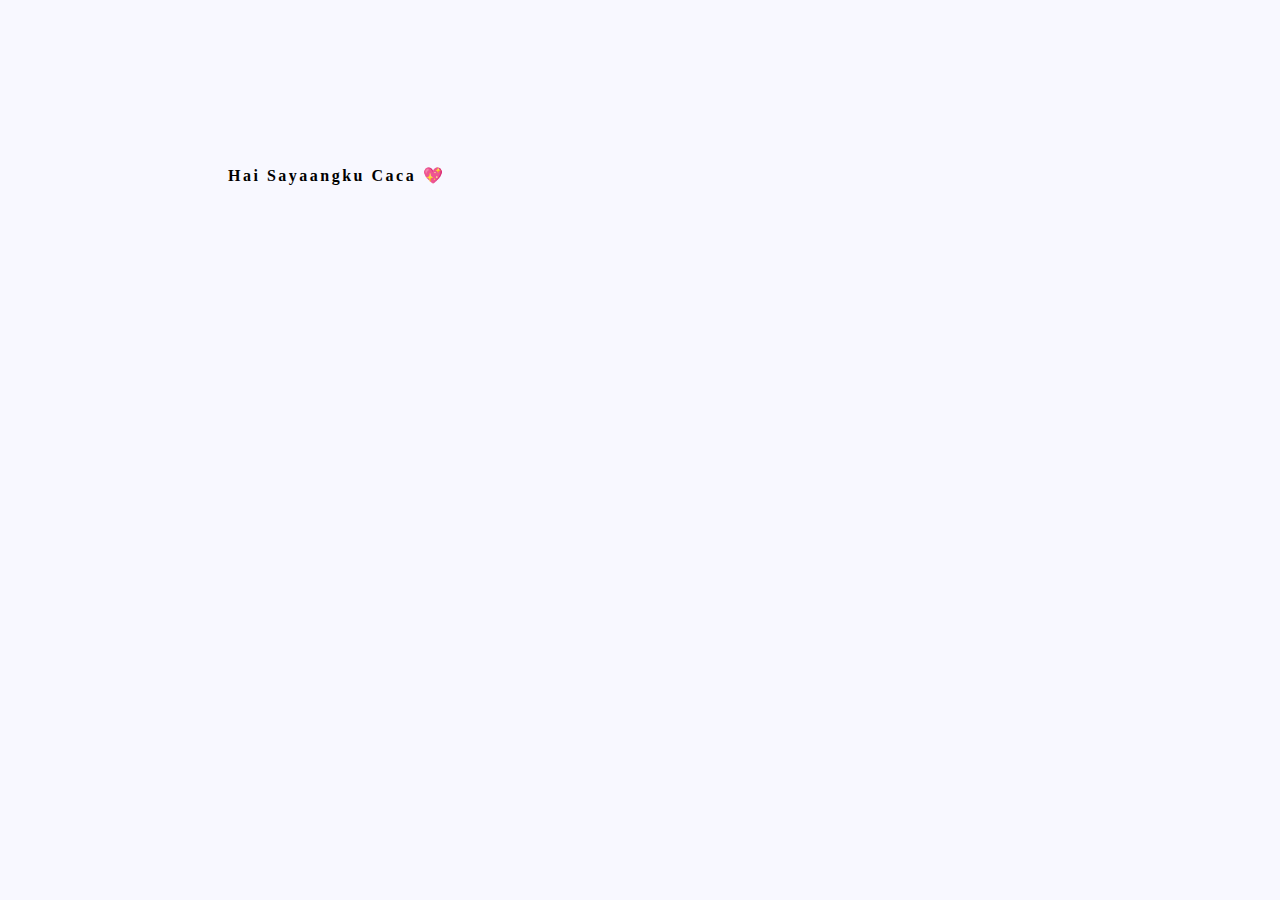
<file: Bunga/index.html>
<!DOCTYPE html>
<html lang="en" >
<head>
  <meta charset="UTF-8">
  <title>Maaf ya sayaang</title>
  <link rel="stylesheet" href="./style.css">

</head>
<body>
<!-- partial:index.partial.html -->
<div id="container"> 
  
<iframe width="0" height="0" frameborder="0"></iframe>

<p id="repeat"><b>Hai Sayaangku Caca 💖 </b></p>
</div>
<!-- partial -->
  <script  src="./script.js"></script>

</body>
</html>
</file>
<file: style.css>
body{
  min-height: 100vh;
  margin: 0;
  padding: 45px;
  background-image: url();
  background-blend-mode: multiply;
  background-color: #f7f7f7;
  background-repeat: repeat;
  background-size: 800px;
}

.body-cont {
    display: flex;
    flex-wrap: wrap;
    flex-direction: column;
    border: 15px solid rgba(225, 215, 243, 1);
    text-align: center;
}
h1 { font-size: 2rem;}
p { font-size: 1.25rem; line-height: 30px; }

svg {
    height: 60vh;
    width: 50%;
    margin-top: 0vh;
    margin:auto;
    opacity: 0.9;
}

.right-txt {
    display: flex;
    flex-wrap: wrap;
    width: 50%;
    text-align: center;
    justify-content: center;
    align-items: center;
}


.path {
  stroke-dasharray: 1;
  stroke-dashoffset: 1;
  /*animation: paint 2s ease-in-out 1s forwards;*/
      animation: paint 3s cubic-bezier(0.19, 0.01, 0.73, 1.01) 1s forwards;
}

.path:nth-of-type(2) {
  animation-delay: 2s;
}

@keyframes paint {
  from {
    stroke-dashoffset: 1; 
  }
  to {
    stroke-dashoffset: 0;
  }
}
.bubbly-button {
  font-family: "Helvetica", "Arial", sans-serif;
  display: inline-block;
  font-size: 1em;
  padding: 1em 2em;
  margin-top: 26px;
  margin-bottom: 60px;
  -webkit-appearance: none;
  appearance: none;
  background-color: #ff0081;
  color: #fff;
  border-radius: 4px;
  border: none;
  cursor: pointer;
  position: relative;
  transition: transform ease-in 0.1s, box-shadow ease-in 0.25s;
  box-shadow: 0 2px 25px rgba(255, 0, 130, 0.5);
}
.bubbly-button:focus {
  outline: 0;
}
.bubbly-button:before, .bubbly-button:after {
  position: absolute;
  content: "";
  display: block;
  width: 140%;
  height: 100%;
  left: -20%;
  z-index: -1000;
  transition: all ease-in-out 0.5s;
  background-repeat: no-repeat;
}
.bubbly-button:before {
  display: none;
  top: -75%;
  background-image: radial-gradient(circle, #ff0081 20%, transparent 20%), radial-gradient(circle, transparent 20%, #ff0081 20%, transparent 30%), radial-gradient(circle, #ff0081 20%, transparent 20%), radial-gradient(circle, #ff0081 20%, transparent 20%), radial-gradient(circle, transparent 10%, #ff0081 15%, transparent 20%), radial-gradient(circle, #ff0081 20%, transparent 20%), radial-gradient(circle, #ff0081 20%, transparent 20%), radial-gradient(circle, #ff0081 20%, transparent 20%), radial-gradient(circle, #ff0081 20%, transparent 20%);
  background-size: 10% 10%, 20% 20%, 15% 15%, 20% 20%, 18% 18%, 10% 10%, 15% 15%, 10% 10%, 18% 18%;
}
.bubbly-button:after {
  display: none;
  bottom: -75%;
  background-image: radial-gradient(circle, #ff0081 20%, transparent 20%), radial-gradient(circle, #ff0081 20%, transparent 20%), radial-gradient(circle, transparent 10%, #ff0081 15%, transparent 20%), radial-gradient(circle, #ff0081 20%, transparent 20%), radial-gradient(circle, #ff0081 20%, transparent 20%), radial-gradient(circle, #ff0081 20%, transparent 20%), radial-gradient(circle, #ff0081 20%, transparent 20%);
  background-size: 15% 15%, 20% 20%, 18% 18%, 20% 20%, 15% 15%, 10% 10%, 20% 20%;
}
.bubbly-button:active {
  transform: scale(0.9);
  background-color: #e60074;
  box-shadow: 0 2px 25px rgba(255, 0, 130, 0.2);
}
.bubbly-button.animate:before {
  display: block;
  animation: topBubbles ease-in-out 0.75s forwards;
}
.bubbly-button.animate:after {
  display: block;
  animation: bottomBubbles ease-in-out 0.75s forwards;
}

@keyframes topBubbles {
  0% {
    background-position: 5% 90%, 10% 90%, 10% 90%, 15% 90%, 25% 90%, 25% 90%, 40% 90%, 55% 90%, 70% 90%;
  }
  50% {
    background-position: 0% 80%, 0% 20%, 10% 40%, 20% 0%, 30% 30%, 22% 50%, 50% 50%, 65% 20%, 90% 30%;
  }
  100% {
    background-position: 0% 70%, 0% 10%, 10% 30%, 20% -10%, 30% 20%, 22% 40%, 50% 40%, 65% 10%, 90% 20%;
    background-size: 0% 0%, 0% 0%, 0% 0%, 0% 0%, 0% 0%, 0% 0%;
  }
}
@keyframes bottomBubbles {
  0% {
    background-position: 10% -10%, 30% 10%, 55% -10%, 70% -10%, 85% -10%, 70% -10%, 70% 0%;
  }
  50% {
    background-position: 0% 80%, 20% 80%, 45% 60%, 60% 100%, 75% 70%, 95% 60%, 105% 0%;
  }
  100% {
    background-position: 0% 90%, 20% 90%, 45% 70%, 60% 110%, 75% 80%, 95% 70%, 110% 10%;
    background-size: 0% 0%, 0% 0%, 0% 0%, 0% 0%, 0% 0%, 0% 0%;
  }
}
</file>
<file: Bunga/style.css>
body {
  margin: 0 auto;
  width: 100%;
  height: 150%;
  overflow: hidden;
  background-color: #F8F8FF;
}

p {
  display: inline;
  font-family: chalkboard;
  line-height: 2em;
  color: black;
  letter-spacing: 2.5px;
  text-align: justify;
  text-justify: inter-word;

}

#repeat {
  	opacity: 1;
	animation-name: fadeInOpacity;
	animation-iteration-count: 1;
	animation-timing-function: ease-in;
	animation-duration: 5s;
}

#container {
  width: 65%;
  position: relative;
  margin: 10em auto;
}

iframe {
visibility: hidden;
}

@keyframes fadeInOpacity {
	0% {
		opacity: 0;
	}
	100% {
		opacity: 1;
	}
}
</file>
